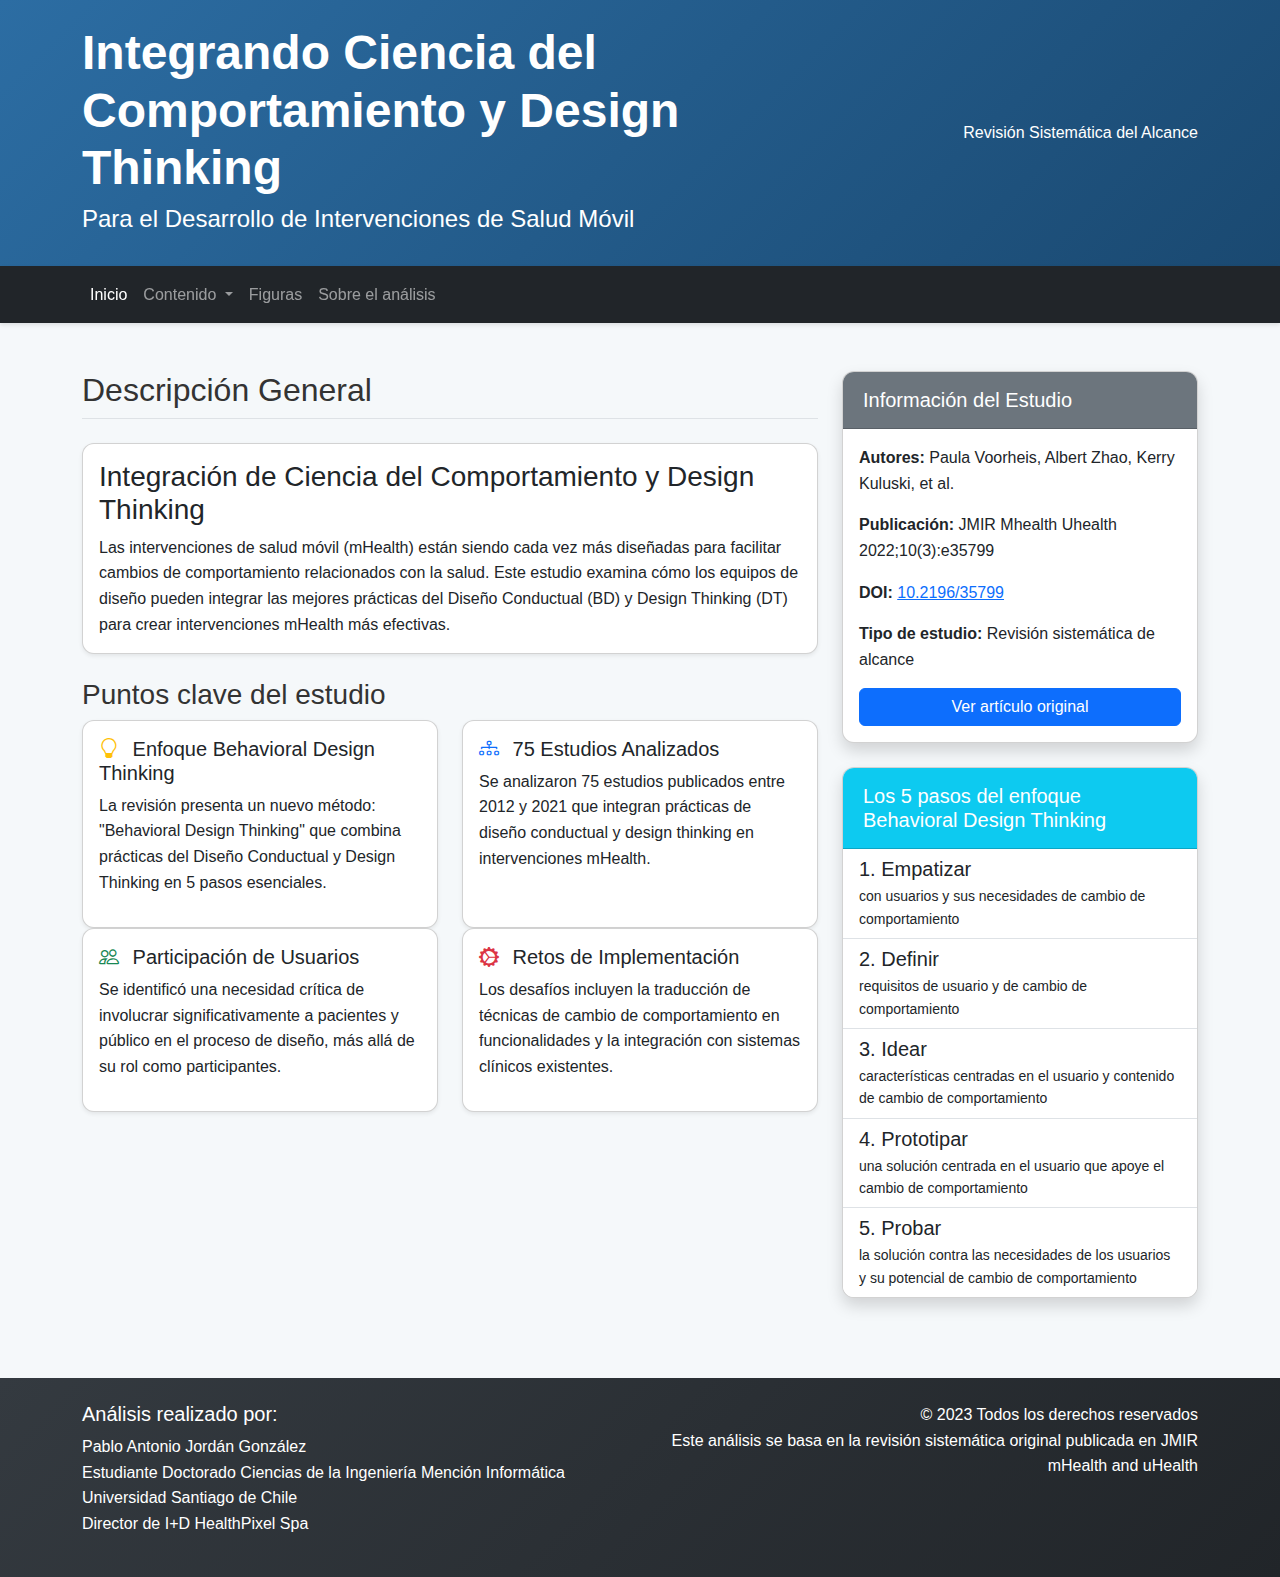
<file: index.html>
<!DOCTYPE html>
<html lang="es">
<head>
    <meta charset="UTF-8">
    <meta name="viewport" content="width=device-width, initial-scale=1.0">
    <title>Ciencia del Comportamiento y Design Thinking en mHealth</title>
    <link href="https://cdn.jsdelivr.net/npm/bootstrap@5.3.2/dist/css/bootstrap.min.css" rel="stylesheet">
    <link rel="stylesheet" href="https://cdn.jsdelivr.net/npm/bootstrap-icons@1.10.5/font/bootstrap-icons.css">
    <link rel="stylesheet" href="styles.css">
</head>
<body>
    <header class="bg-primary text-white py-4">
        <div class="container">
            <div class="row align-items-center">
                <div class="col-md-8">
                    <h1 class="display-5 fw-bold">Integrando Ciencia del Comportamiento y Design Thinking</h1>
                    <h2 class="fs-4">Para el Desarrollo de Intervenciones de Salud Móvil</h2>
                </div>
                <div class="col-md-4 text-md-end">
                    <p class="mb-0">Revisión Sistemática del Alcance</p>
                </div>
            </div>
        </div>
    </header>

    <nav class="navbar navbar-expand-lg navbar-dark bg-dark sticky-top">
        <div class="container">
            <button class="navbar-toggler" type="button" data-bs-toggle="collapse" data-bs-target="#navbarMain">
                <span class="navbar-toggler-icon"></span>
            </button>
            <div class="collapse navbar-collapse" id="navbarMain">
                <ul class="navbar-nav">
                    <li class="nav-item">
                        <a class="nav-link active" href="index.html">Inicio</a>
                    </li>
                    <li class="nav-item dropdown">
                        <a class="nav-link dropdown-toggle" href="#" role="button" data-bs-toggle="dropdown">
                            Contenido
                        </a>
                        <ul class="dropdown-menu">
                            <li><a class="dropdown-item" href="abstract.html">Resumen</a></li>
                            <li><a class="dropdown-item" href="introduccion.html">Introducción</a></li>
                            <li><a class="dropdown-item" href="metodologia.html">Métodos</a></li>
                            <li><a class="dropdown-item" href="busqueda.html">Resultados</a></li>
                            <li><a class="dropdown-item" href="sobre.html#discusion">Discusión</a></li>
                            <li><a class="dropdown-item" href="sobre.html#conclusion">Conclusión</a></li>
                        </ul>
                    </li>
                    <li class="nav-item">
                        <a class="nav-link" href="figuras.html">Figuras</a>
                    </li>
                    <li class="nav-item">
                        <a class="nav-link" href="sobre.html">Sobre el análisis</a>
                    </li>
                </ul>
            </div>
        </div>
    </nav>

    <main class="container my-5">
        <div class="row">
            <div class="col-lg-8">
                <section class="mb-5">
                    <h2 class="border-bottom pb-2 mb-4">Descripción General</h2>
                    <div class="card mb-4 shadow-sm">
                        <div class="card-body">
                            <h3 class="card-title">Integración de Ciencia del Comportamiento y Design Thinking</h3>
                            <p class="card-text">
                                Las intervenciones de salud móvil (mHealth) están siendo cada vez más diseñadas para facilitar cambios 
                                de comportamiento relacionados con la salud. Este estudio examina cómo los equipos de diseño pueden 
                                integrar las mejores prácticas del Diseño Conductual (BD) y Design Thinking (DT) para crear 
                                intervenciones mHealth más efectivas.
                            </p>
                        </div>
                    </div>
                    
                    <h3 class="mt-4">Puntos clave del estudio</h3>
                    <div class="row">
                        <div class="col-md-6">
                            <div class="card h-100 mb-3 shadow-sm">
                                <div class="card-body">
                                    <h5 class="card-title"><i class="bi bi-lightbulb text-warning"></i> Enfoque Behavioral Design Thinking</h5>
                                    <p class="card-text">La revisión presenta un nuevo método: "Behavioral Design Thinking" que combina 
                                    prácticas del Diseño Conductual y Design Thinking en 5 pasos esenciales.</p>
                                </div>
                            </div>
                        </div>
                        <div class="col-md-6">
                            <div class="card h-100 mb-3 shadow-sm">
                                <div class="card-body">
                                    <h5 class="card-title"><i class="bi bi-diagram-3 text-primary"></i> 75 Estudios Analizados</h5>
                                    <p class="card-text">Se analizaron 75 estudios publicados entre 2012 y 2021 que integran prácticas 
                                    de diseño conductual y design thinking en intervenciones mHealth.</p>
                                </div>
                            </div>
                        </div>
                        <div class="col-md-6">
                            <div class="card h-100 mb-3 shadow-sm">
                                <div class="card-body">
                                    <h5 class="card-title"><i class="bi bi-people text-success"></i> Participación de Usuarios</h5>
                                    <p class="card-text">Se identificó una necesidad crítica de involucrar significativamente a pacientes 
                                    y público en el proceso de diseño, más allá de su rol como participantes.</p>
                                </div>
                            </div>
                        </div>
                        <div class="col-md-6">
                            <div class="card h-100 mb-3 shadow-sm">
                                <div class="card-body">
                                    <h5 class="card-title"><i class="bi bi-gear-wide-connected text-danger"></i> Retos de Implementación</h5>
                                    <p class="card-text">Los desafíos incluyen la traducción de técnicas de cambio de comportamiento en 
                                    funcionalidades y la integración con sistemas clínicos existentes.</p>
                                </div>
                            </div>
                        </div>
                    </div>
                </section>
            </div>
            
            <aside class="col-lg-4">
                <div class="card shadow mb-4">
                    <div class="card-header bg-secondary text-white">
                        <h3 class="h5 mb-0">Información del Estudio</h3>
                    </div>
                    <div class="card-body">
                        <p><strong>Autores:</strong> Paula Voorheis, Albert Zhao, Kerry Kuluski, et al.</p>
                        <p><strong>Publicación:</strong> JMIR Mhealth Uhealth 2022;10(3):e35799</p>
                        <p><strong>DOI:</strong> <a href="https://doi.org/10.2196/35799" target="_blank">10.2196/35799</a></p>
                        <p><strong>Tipo de estudio:</strong> Revisión sistemática de alcance</p>
                        <a href="https://mhealth.jmir.org/2022/3/e35799" class="btn btn-primary w-100" target="_blank">
                            Ver artículo original
                        </a>
                    </div>
                </div>
                
                <div class="card shadow">
                    <div class="card-header bg-info text-white">
                        <h3 class="h5 mb-0">Los 5 pasos del enfoque Behavioral Design Thinking</h3>
                    </div>
                    <div class="list-group list-group-flush">
                        <div class="list-group-item">
                            <h5 class="mb-1">1. Empatizar</h5>
                            <p class="mb-0 small">con usuarios y sus necesidades de cambio de comportamiento</p>
                        </div>
                        <div class="list-group-item">
                            <h5 class="mb-1">2. Definir</h5>
                            <p class="mb-0 small">requisitos de usuario y de cambio de comportamiento</p>
                        </div>
                        <div class="list-group-item">
                            <h5 class="mb-1">3. Idear</h5>
                            <p class="mb-0 small">características centradas en el usuario y contenido de cambio de comportamiento</p>
                        </div>
                        <div class="list-group-item">
                            <h5 class="mb-1">4. Prototipar</h5>
                            <p class="mb-0 small">una solución centrada en el usuario que apoye el cambio de comportamiento</p>
                        </div>
                        <div class="list-group-item">
                            <h5 class="mb-1">5. Probar</h5>
                            <p class="mb-0 small">la solución contra las necesidades de los usuarios y su potencial de cambio de comportamiento</p>
                        </div>
                    </div>
                </div>
            </aside>
        </div>
    </main>

    <footer class="bg-dark text-white py-4 mt-5">
        <div class="container">
            <div class="row">
                <div class="col-md-6">
                    <h5>Análisis realizado por:</h5>
                    <p>Pablo Antonio Jordán González<br>
                    Estudiante Doctorado Ciencias de la Ingeniería Mención Informática<br>
                    Universidad Santiago de Chile<br>
                    Director de I+D HealthPixel Spa</p>
                </div>
                <div class="col-md-6 text-md-end">
                    <p class="mb-0">© 2023 Todos los derechos reservados</p>
                    <p class="mb-0">Este análisis se basa en la revisión sistemática original publicada en JMIR mHealth and uHealth</p>
                </div>
            </div>
        </div>
    </footer>

    <script src="https://cdn.jsdelivr.net/npm/bootstrap@5.3.2/dist/js/bootstrap.bundle.min.js"></script>
</body>
</html>
</file>
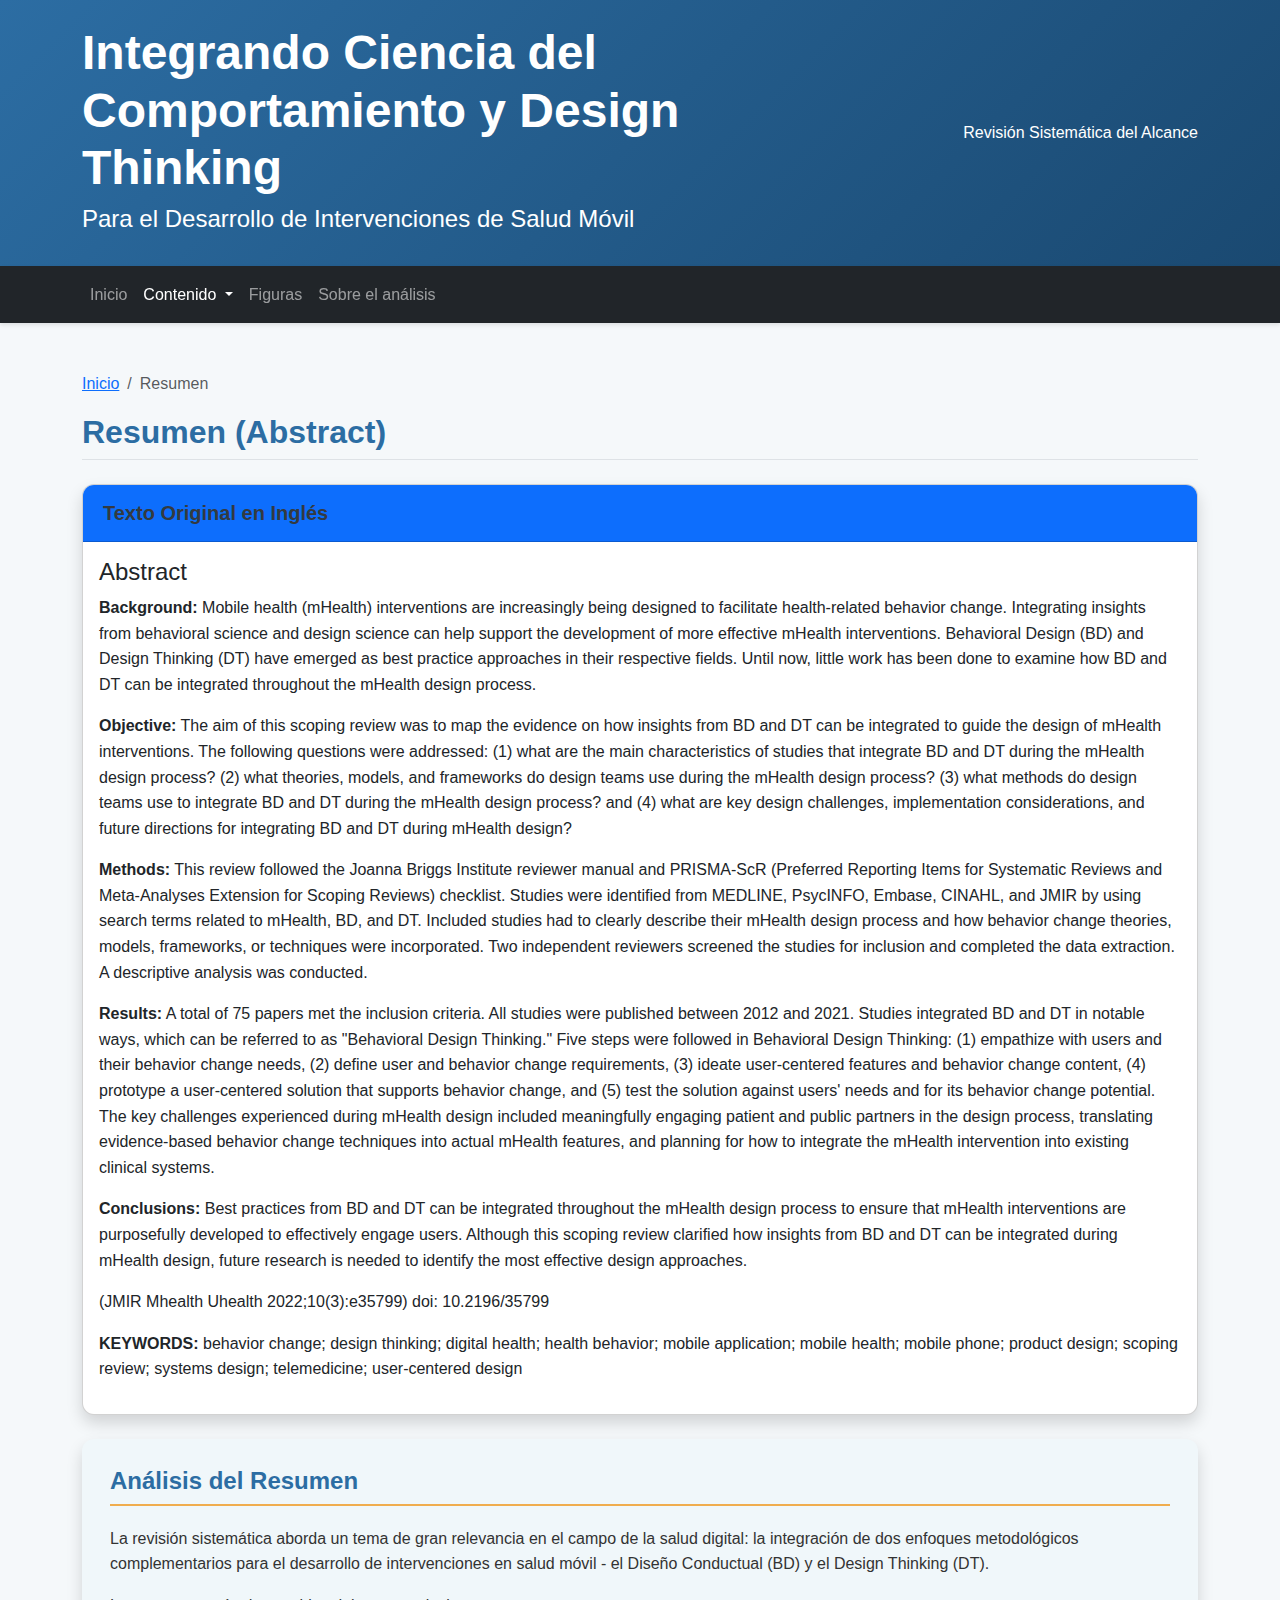
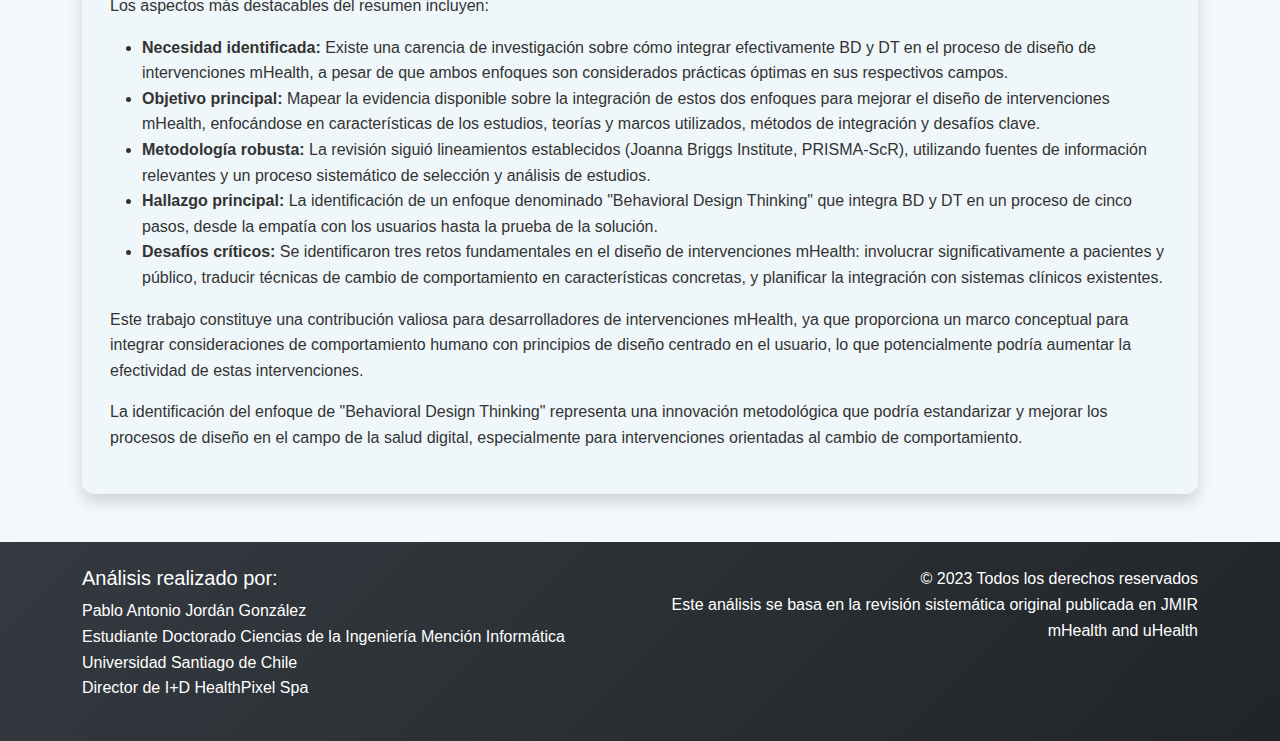
<file: abstract.html>
<!DOCTYPE html>
<html lang="es">
<head>
    <meta charset="UTF-8">
    <meta name="viewport" content="width=device-width, initial-scale=1.0">
    <title>Resumen | Ciencia del Comportamiento y Design Thinking en mHealth</title>
    <link href="https://cdn.jsdelivr.net/npm/bootstrap@5.3.2/dist/css/bootstrap.min.css" rel="stylesheet">
    <link rel="stylesheet" href="https://cdn.jsdelivr.net/npm/bootstrap-icons@1.10.5/font/bootstrap-icons.css">
    <link rel="stylesheet" href="styles.css">
</head>
<body>
    <header class="bg-primary text-white py-4">
        <div class="container">
            <div class="row align-items-center">
                <div class="col-md-8">
                    <h1 class="display-5 fw-bold">Integrando Ciencia del Comportamiento y Design Thinking</h1>
                    <h2 class="fs-4">Para el Desarrollo de Intervenciones de Salud Móvil</h2>
                </div>
                <div class="col-md-4 text-md-end">
                    <p class="mb-0">Revisión Sistemática del Alcance</p>
                </div>
            </div>
        </div>
    </header>

    <nav class="navbar navbar-expand-lg navbar-dark bg-dark sticky-top">
        <div class="container">
            <button class="navbar-toggler" type="button" data-bs-toggle="collapse" data-bs-target="#navbarMain">
                <span class="navbar-toggler-icon"></span>
            </button>
            <div class="collapse navbar-collapse" id="navbarMain">
                <ul class="navbar-nav">
                    <li class="nav-item">
                        <a class="nav-link" href="index.html">Inicio</a>
                    </li>
                    <li class="nav-item dropdown">
                        <a class="nav-link dropdown-toggle active" href="#" role="button" data-bs-toggle="dropdown">
                            Contenido
                        </a>
                        <ul class="dropdown-menu">
                            <li><a class="dropdown-item active" href="abstract.html">Resumen</a></li>
                            <li><a class="dropdown-item" href="introduccion.html">Introducción</a></li>
                            <li><a class="dropdown-item" href="metodologia.html">Métodos</a></li>
                            <li><a class="dropdown-item" href="busqueda.html">Resultados</a></li>
                            <li><a class="dropdown-item" href="sobre.html#discusion">Discusión</a></li>
                            <li><a class="dropdown-item" href="sobre.html#conclusion">Conclusión</a></li>
                        </ul>
                    </li>
                    <li class="nav-item">
                        <a class="nav-link" href="figuras.html">Figuras</a>
                    </li>
                    <li class="nav-item">
                        <a class="nav-link" href="sobre.html">Sobre el análisis</a>
                    </li>
                </ul>
            </div>
        </div>
    </nav>

    <main class="container my-5">
        <nav aria-label="breadcrumb">
            <ol class="breadcrumb">
                <li class="breadcrumb-item"><a href="index.html">Inicio</a></li>
                <li class="breadcrumb-item active">Resumen</li>
            </ol>
        </nav>

        <div class="content-section">
            <h2 class="border-bottom pb-2 mb-4">Resumen (Abstract)</h2>
            
            <div class="card mb-4 shadow">
                <div class="card-header bg-primary text-white">
                    <h3 class="h5 mb-0">Texto Original en Inglés</h3>
                </div>
                <div class="card-body">
                    <h4>Abstract</h4>
                    <p><strong>Background:</strong> Mobile health (mHealth) interventions are increasingly being designed to facilitate health-related behavior change. Integrating insights from behavioral science and design science can help support the development of more effective mHealth interventions. Behavioral Design (BD) and Design Thinking (DT) have emerged as best practice approaches in their respective fields. Until now, little work has been done to examine how BD and DT can be integrated throughout the mHealth design process.</p>
                    
                    <p><strong>Objective:</strong> The aim of this scoping review was to map the evidence on how insights from BD and DT can be integrated to guide the design of mHealth interventions. The following questions were addressed: (1) what are the main characteristics of studies that integrate BD and DT during the mHealth design process? (2) what theories, models, and frameworks do design teams use during the mHealth design process? (3) what methods do design teams use to integrate BD and DT during the mHealth design process? and (4) what are key design challenges, implementation considerations, and future directions for integrating BD and DT during mHealth design?</p>
                    
                    <p><strong>Methods:</strong> This review followed the Joanna Briggs Institute reviewer manual and PRISMA-ScR (Preferred Reporting Items for Systematic Reviews and Meta-Analyses Extension for Scoping Reviews) checklist. Studies were identified from MEDLINE, PsycINFO, Embase, CINAHL, and JMIR by using search terms related to mHealth, BD, and DT. Included studies had to clearly describe their mHealth design process and how behavior change theories, models, frameworks, or techniques were incorporated. Two independent reviewers screened the studies for inclusion and completed the data extraction. A descriptive analysis was conducted.</p>
                    
                    <p><strong>Results:</strong> A total of 75 papers met the inclusion criteria. All studies were published between 2012 and 2021. Studies integrated BD and DT in notable ways, which can be referred to as "Behavioral Design Thinking." Five steps were followed in Behavioral Design Thinking: (1) empathize with users and their behavior change needs, (2) define user and behavior change requirements, (3) ideate user-centered features and behavior change content, (4) prototype a user-centered solution that supports behavior change, and (5) test the solution against users' needs and for its behavior change potential. The key challenges experienced during mHealth design included meaningfully engaging patient and public partners in the design process, translating evidence-based behavior change techniques into actual mHealth features, and planning for how to integrate the mHealth intervention into existing clinical systems.</p>
                    
                    <p><strong>Conclusions:</strong> Best practices from BD and DT can be integrated throughout the mHealth design process to ensure that mHealth interventions are purposefully developed to effectively engage users. Although this scoping review clarified how insights from BD and DT can be integrated during mHealth design, future research is needed to identify the most effective design approaches.</p>
                    
                    <p>(JMIR Mhealth Uhealth 2022;10(3):e35799) doi: 10.2196/35799</p>
                    
                    <p><strong>KEYWORDS:</strong> behavior change; design thinking; digital health; health behavior; mobile application; mobile health; mobile phone; product design; scoping review; systems design; telemedicine; user-centered design</p>
                </div>
            </div>
            
            <div class="analysis-section shadow">
                <h4>Análisis del Resumen</h4>
                
                <p>La revisión sistemática aborda un tema de gran relevancia en el campo de la salud digital: la integración de dos enfoques metodológicos complementarios para el desarrollo de intervenciones en salud móvil - el Diseño Conductual (BD) y el Design Thinking (DT).</p>
                
                <p>Los aspectos más destacables del resumen incluyen:</p>
                
                <ul>
                    <li><strong>Necesidad identificada:</strong> Existe una carencia de investigación sobre cómo integrar efectivamente BD y DT en el proceso de diseño de intervenciones mHealth, a pesar de que ambos enfoques son considerados prácticas óptimas en sus respectivos campos.</li>
                    
                    <li><strong>Objetivo principal:</strong> Mapear la evidencia disponible sobre la integración de estos dos enfoques para mejorar el diseño de intervenciones mHealth, enfocándose en características de los estudios, teorías y marcos utilizados, métodos de integración y desafíos clave.</li>
                    
                    <li><strong>Metodología robusta:</strong> La revisión siguió lineamientos establecidos (Joanna Briggs Institute, PRISMA-ScR), utilizando fuentes de información relevantes y un proceso sistemático de selección y análisis de estudios.</li>
                    
                    <li><strong>Hallazgo principal:</strong> La identificación de un enfoque denominado "Behavioral Design Thinking" que integra BD y DT en un proceso de cinco pasos, desde la empatía con los usuarios hasta la prueba de la solución.</li>
                    
                    <li><strong>Desafíos críticos:</strong> Se identificaron tres retos fundamentales en el diseño de intervenciones mHealth: involucrar significativamente a pacientes y público, traducir técnicas de cambio de comportamiento en características concretas, y planificar la integración con sistemas clínicos existentes.</li>
                </ul>
                
                <p>Este trabajo constituye una contribución valiosa para desarrolladores de intervenciones mHealth, ya que proporciona un marco conceptual para integrar consideraciones de comportamiento humano con principios de diseño centrado en el usuario, lo que potencialmente podría aumentar la efectividad de estas intervenciones.</p>
                
                <p>La identificación del enfoque de "Behavioral Design Thinking" representa una innovación metodológica que podría estandarizar y mejorar los procesos de diseño en el campo de la salud digital, especialmente para intervenciones orientadas al cambio de comportamiento.</p>
            </div>
        </div>
    </main>

    <footer class="bg-dark text-white py-4 mt-5">
        <div class="container">
            <div class="row">
                <div class="col-md-6">
                    <h5>Análisis realizado por:</h5>
                    <p>Pablo Antonio Jordán González<br>
                    Estudiante Doctorado Ciencias de la Ingeniería Mención Informática<br>
                    Universidad Santiago de Chile<br>
                    Director de I+D HealthPixel Spa</p>
                </div>
                <div class="col-md-6 text-md-end">
                    <p class="mb-0">© 2023 Todos los derechos reservados</p>
                    <p class="mb-0">Este análisis se basa en la revisión sistemática original publicada en JMIR mHealth and uHealth</p>
                </div>
            </div>
        </div>
    </footer>

    <script src="https://cdn.jsdelivr.net/npm/bootstrap@5.3.2/dist/js/bootstrap.bundle.min.js"></script>
</body>
</html>
</file>
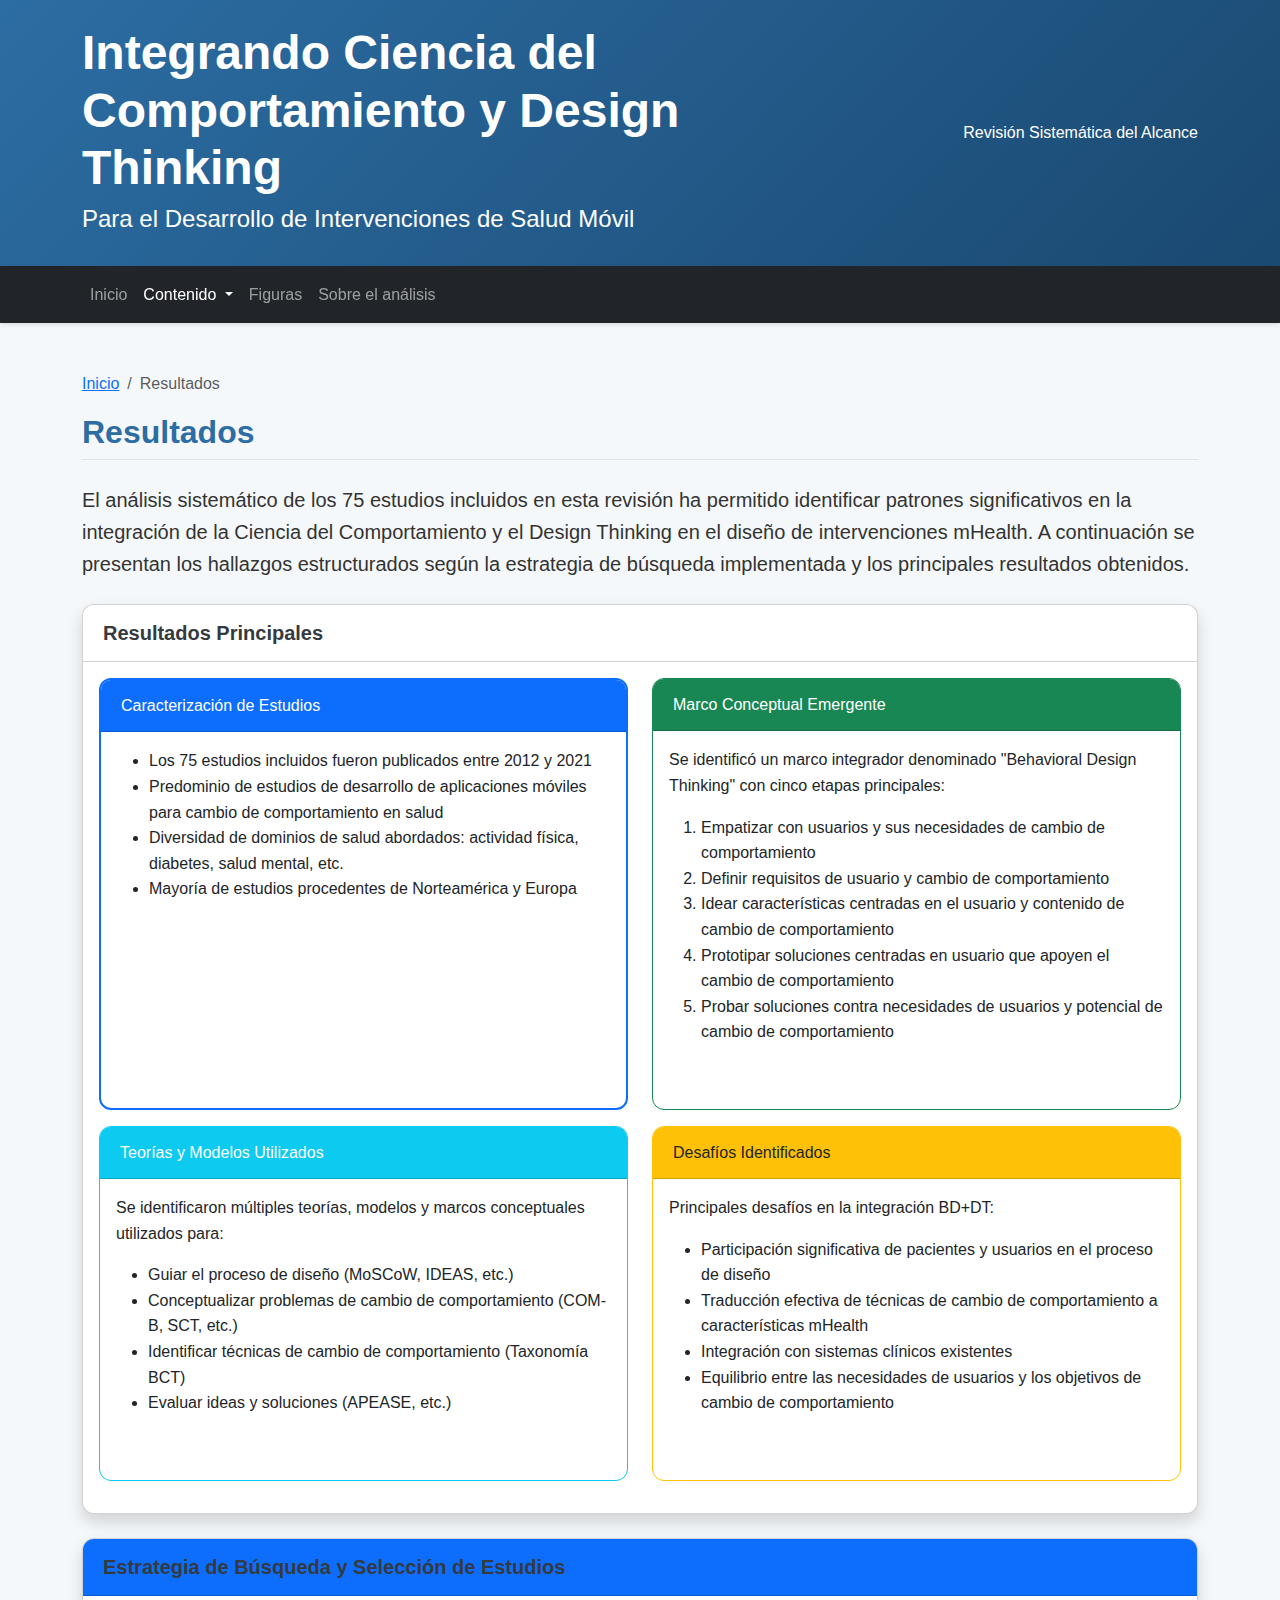
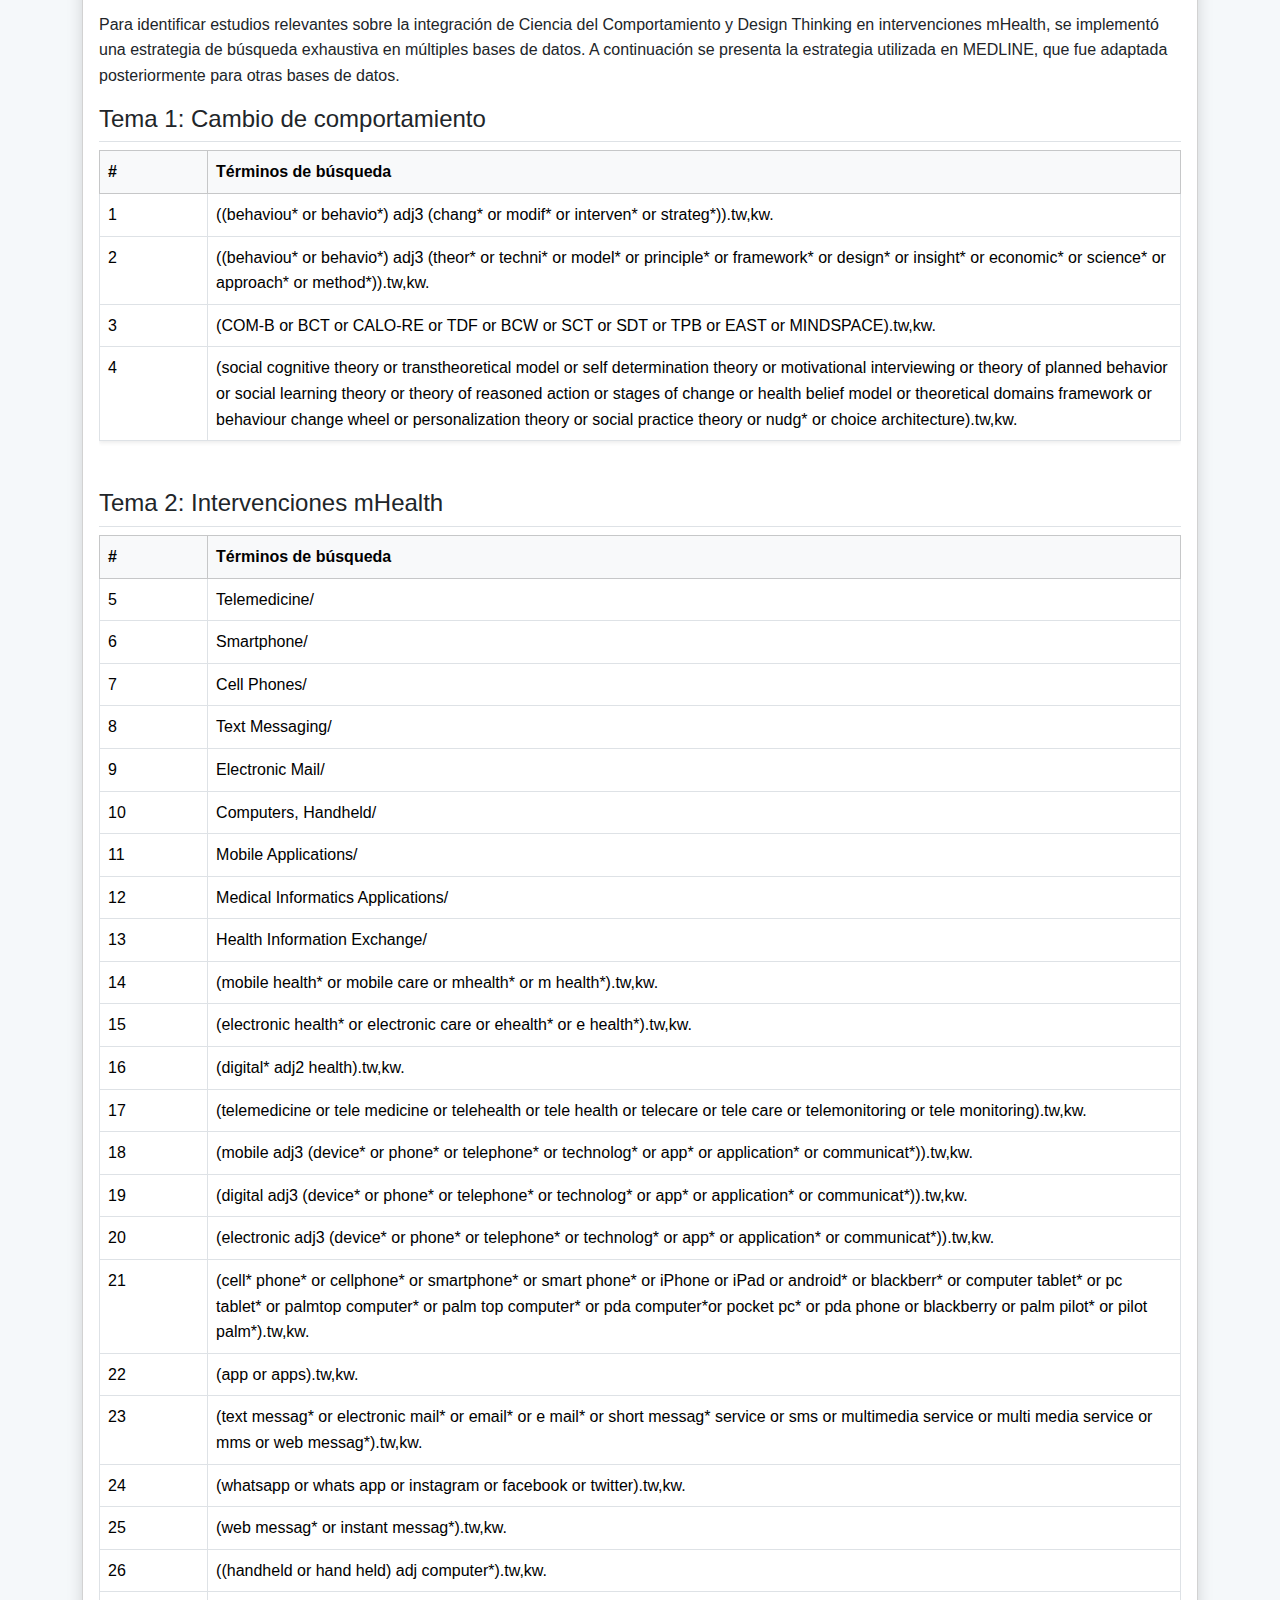
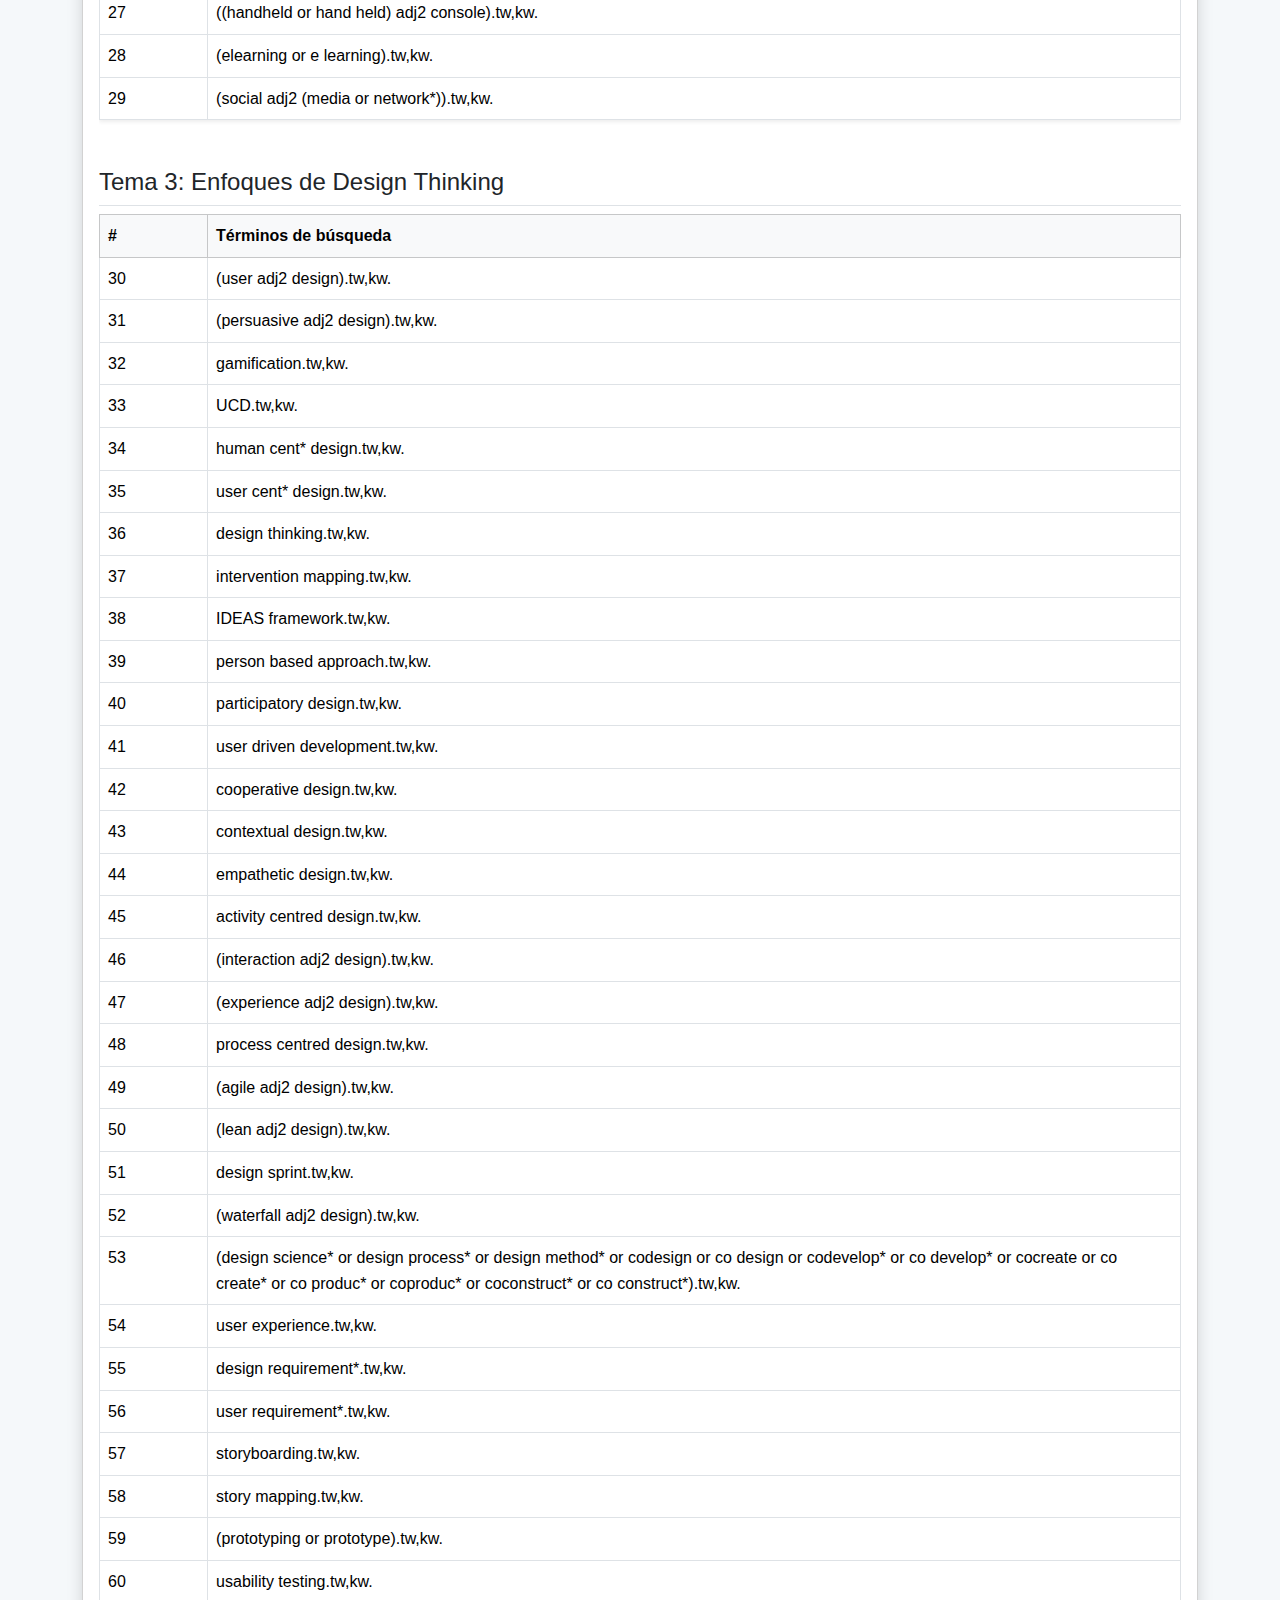
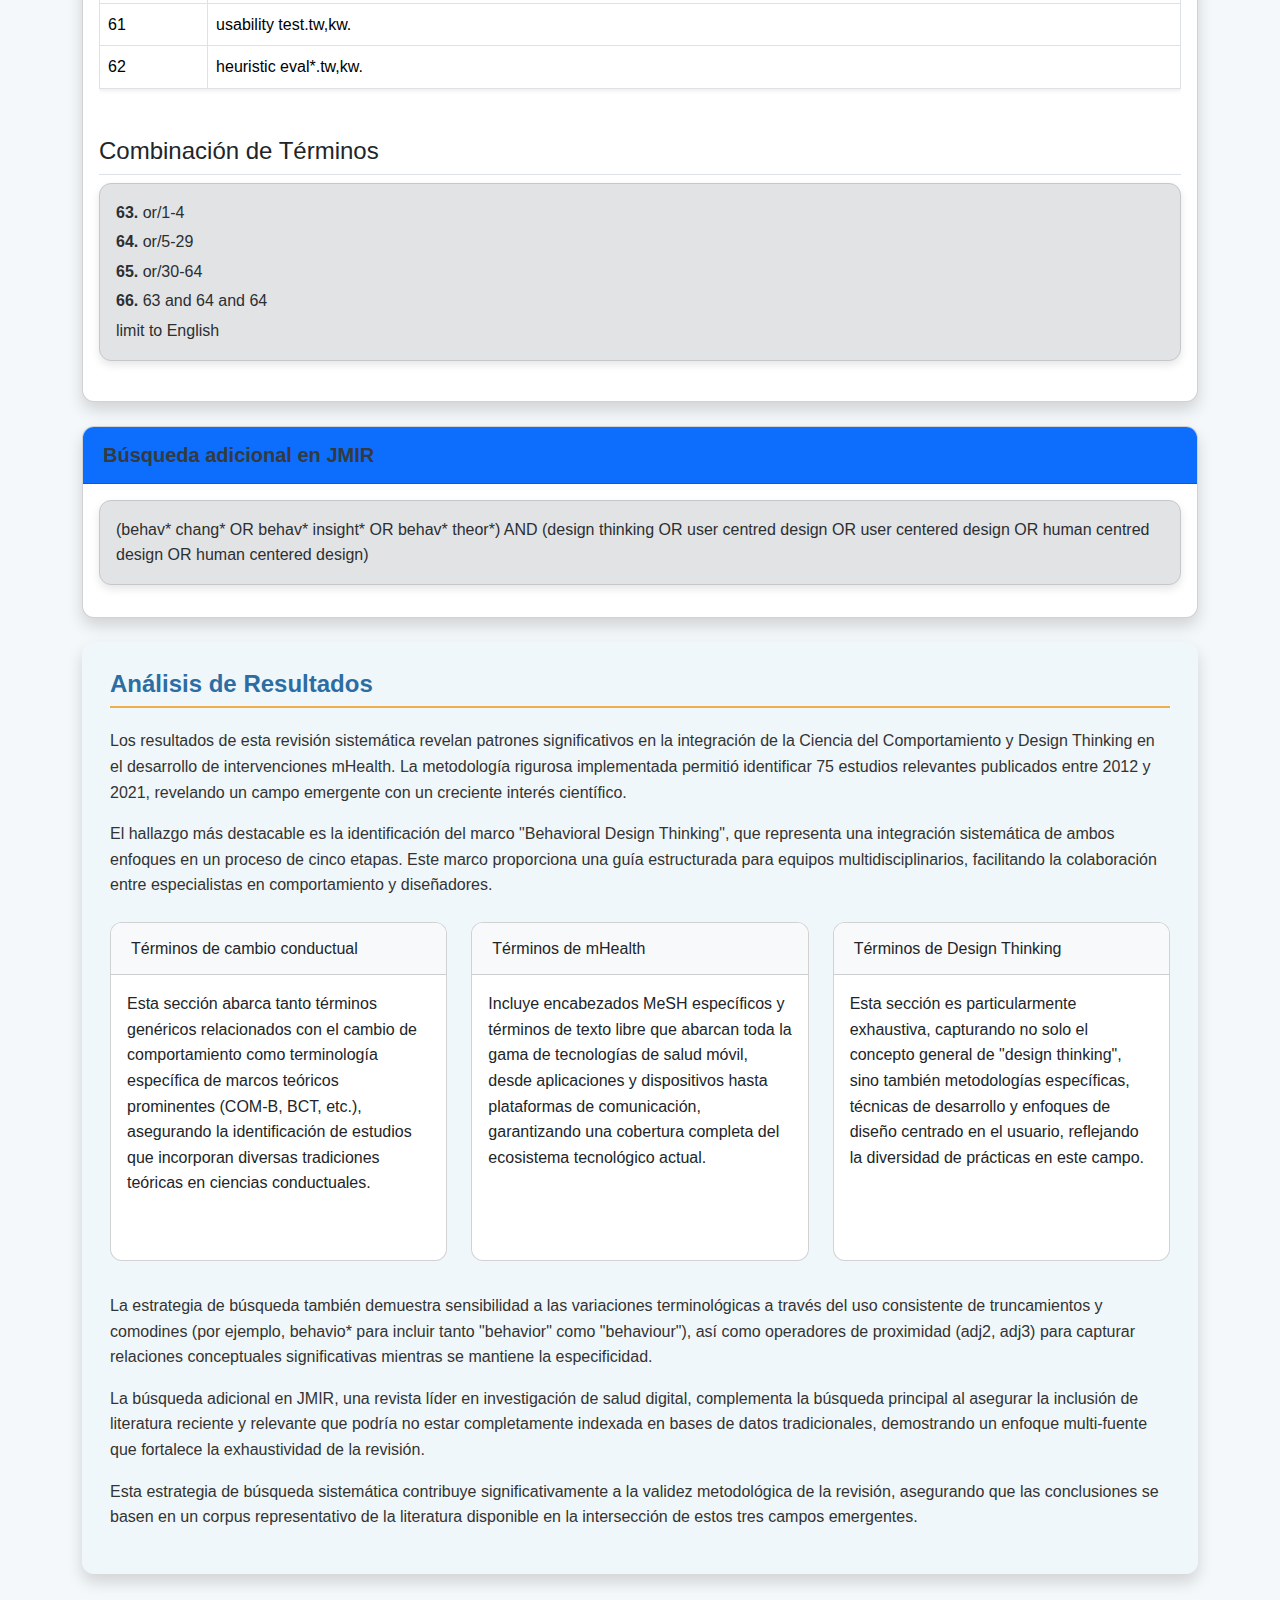
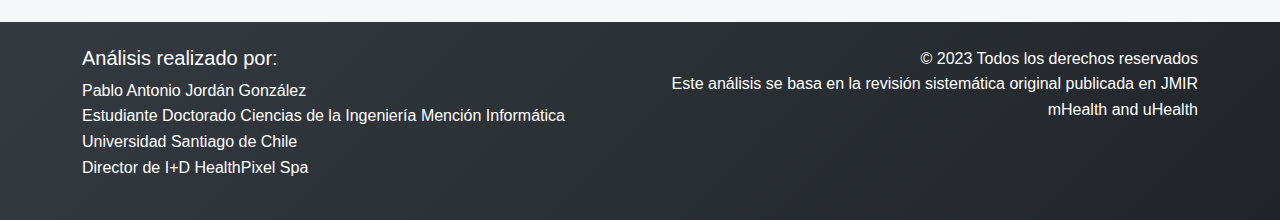
<file: busqueda.html>
<!DOCTYPE html>
<html lang="es">
<head>
    <meta charset="UTF-8">
    <meta name="viewport" content="width=device-width, initial-scale=1.0">
    <title>Resultados | Ciencia del Comportamiento y Design Thinking en mHealth</title>
    <link href="https://cdn.jsdelivr.net/npm/bootstrap@5.3.2/dist/css/bootstrap.min.css" rel="stylesheet">
    <link rel="stylesheet" href="https://cdn.jsdelivr.net/npm/bootstrap-icons@1.10.5/font/bootstrap-icons.css">
    <link rel="stylesheet" href="styles.css">
</head>
<body>
    <header class="bg-primary text-white py-4">
        <div class="container">
            <div class="row align-items-center">
                <div class="col-md-8">
                    <h1 class="display-5 fw-bold">Integrando Ciencia del Comportamiento y Design Thinking</h1>
                    <h2 class="fs-4">Para el Desarrollo de Intervenciones de Salud Móvil</h2>
                </div>
                <div class="col-md-4 text-md-end">
                    <p class="mb-0">Revisión Sistemática del Alcance</p>
                </div>
            </div>
        </div>
    </header>

    <nav class="navbar navbar-expand-lg navbar-dark bg-dark sticky-top">
        <div class="container">
            <button class="navbar-toggler" type="button" data-bs-toggle="collapse" data-bs-target="#navbarMain">
                <span class="navbar-toggler-icon"></span>
            </button>
            <div class="collapse navbar-collapse" id="navbarMain">
                <ul class="navbar-nav">
                    <li class="nav-item">
                        <a class="nav-link" href="index.html">Inicio</a>
                    </li>
                    <li class="nav-item dropdown">
                        <a class="nav-link dropdown-toggle active" href="#" role="button" data-bs-toggle="dropdown">
                            Contenido
                        </a>
                        <ul class="dropdown-menu">
                            <li><a class="dropdown-item" href="abstract.html">Resumen</a></li>
                            <li><a class="dropdown-item" href="introduccion.html">Introducción</a></li>
                            <li><a class="dropdown-item" href="metodologia.html">Métodos</a></li>
                            <li><a class="dropdown-item active" href="busqueda.html">Resultados</a></li>
                            <li><a class="dropdown-item" href="sobre.html#discusion">Discusión</a></li>
                            <li><a class="dropdown-item" href="sobre.html#conclusion">Conclusión</a></li>
                        </ul>
                    </li>
                    <li class="nav-item">
                        <a class="nav-link" href="figuras.html">Figuras</a>
                    </li>
                    <li class="nav-item">
                        <a class="nav-link" href="sobre.html">Sobre el análisis</a>
                    </li>
                </ul>
            </div>
        </div>
    </nav>

    <main class="container my-5">
        <nav aria-label="breadcrumb">
            <ol class="breadcrumb">
                <li class="breadcrumb-item"><a href="index.html">Inicio</a></li>
                <li class="breadcrumb-item active">Resultados</li>
            </ol>
        </nav>

        <div class="content-section">
            <h2 class="border-bottom pb-2 mb-4">Resultados</h2>
            
            <p class="lead mb-4">El análisis sistemático de los 75 estudios incluidos en esta revisión ha permitido identificar patrones significativos en la integración de la Ciencia del Comportamiento y el Design Thinking en el diseño de intervenciones mHealth. A continuación se presentan los hallazgos estructurados según la estrategia de búsqueda implementada y los principales resultados obtenidos.</p>
            
            <div class="card mb-4 shadow">
                <div class="card-header bg-gradient text-white">
                    <h3 class="h5 mb-0">Resultados Principales</h3>
                </div>
                <div class="card-body">
                    <div class="row">
                        <div class="col-md-6 mb-3">
                            <div class="card h-100 border-primary">
                                <div class="card-header bg-primary text-white">
                                    <h4 class="h6 mb-0">Caracterización de Estudios</h4>
                                </div>
                                <div class="card-body">
                                    <ul>
                                        <li>Los 75 estudios incluidos fueron publicados entre 2012 y 2021</li>
                                        <li>Predominio de estudios de desarrollo de aplicaciones móviles para cambio de comportamiento en salud</li>
                                        <li>Diversidad de dominios de salud abordados: actividad física, diabetes, salud mental, etc.</li>
                                        <li>Mayoría de estudios procedentes de Norteamérica y Europa</li>
                                    </ul>
                                </div>
                            </div>
                        </div>
                        <div class="col-md-6 mb-3">
                            <div class="card h-100 border-success">
                                <div class="card-header bg-success text-white">
                                    <h4 class="h6 mb-0">Marco Conceptual Emergente</h4>
                                </div>
                                <div class="card-body">
                                    <p>Se identificó un marco integrador denominado "Behavioral Design Thinking" con cinco etapas principales:</p>
                                    <ol>
                                        <li>Empatizar con usuarios y sus necesidades de cambio de comportamiento</li>
                                        <li>Definir requisitos de usuario y cambio de comportamiento</li>
                                        <li>Idear características centradas en el usuario y contenido de cambio de comportamiento</li>
                                        <li>Prototipar soluciones centradas en usuario que apoyen el cambio de comportamiento</li>
                                        <li>Probar soluciones contra necesidades de usuarios y potencial de cambio de comportamiento</li>
                                    </ol>
                                </div>
                            </div>
                        </div>
                        <div class="col-md-6 mb-3">
                            <div class="card h-100 border-info">
                                <div class="card-header bg-info text-white">
                                    <h4 class="h6 mb-0">Teorías y Modelos Utilizados</h4>
                                </div>
                                <div class="card-body">
                                    <p>Se identificaron múltiples teorías, modelos y marcos conceptuales utilizados para:</p>
                                    <ul>
                                        <li>Guiar el proceso de diseño (MoSCoW, IDEAS, etc.)</li>
                                        <li>Conceptualizar problemas de cambio de comportamiento (COM-B, SCT, etc.)</li>
                                        <li>Identificar técnicas de cambio de comportamiento (Taxonomía BCT)</li>
                                        <li>Evaluar ideas y soluciones (APEASE, etc.)</li>
                                    </ul>
                                </div>
                            </div>
                        </div>
                        <div class="col-md-6 mb-3">
                            <div class="card h-100 border-warning">
                                <div class="card-header bg-warning text-dark">
                                    <h4 class="h6 mb-0">Desafíos Identificados</h4>
                                </div>
                                <div class="card-body">
                                    <p>Principales desafíos en la integración BD+DT:</p>
                                    <ul>
                                        <li>Participación significativa de pacientes y usuarios en el proceso de diseño</li>
                                        <li>Traducción efectiva de técnicas de cambio de comportamiento a características mHealth</li>
                                        <li>Integración con sistemas clínicos existentes</li>
                                        <li>Equilibrio entre las necesidades de usuarios y los objetivos de cambio de comportamiento</li>
                                    </ul>
                                </div>
                            </div>
                        </div>
                    </div>
                </div>
            </div>
            
            <div class="card mb-4 shadow">
                <div class="card-header bg-primary text-white">
                    <h3 class="h5 mb-0">Estrategia de Búsqueda y Selección de Estudios</h3>
                </div>
                <div class="card-body">
                    <p>Para identificar estudios relevantes sobre la integración de Ciencia del Comportamiento y Design Thinking en intervenciones mHealth, se implementó una estrategia de búsqueda exhaustiva en múltiples bases de datos. A continuación se presenta la estrategia utilizada en MEDLINE, que fue adaptada posteriormente para otras bases de datos.</p>
                    
                    <div class="mb-4">
                        <h4 class="border-bottom pb-2">Tema 1: Cambio de comportamiento</h4>
                        <div class="table-responsive">
                            <table class="table table-bordered table-hover">
                                <thead class="table-light">
                                    <tr>
                                        <th width="10%">#</th>
                                        <th>Términos de búsqueda</th>
                                    </tr>
                                </thead>
                                <tbody>
                                    <tr>
                                        <td>1</td>
                                        <td>((behaviou* or behavio*) adj3 (chang* or modif* or interven* or strateg*)).tw,kw.</td>
                                    </tr>
                                    <tr>
                                        <td>2</td>
                                        <td>((behaviou* or behavio*) adj3 (theor* or techni* or model* or principle* or framework* or design* or insight* or economic* or science* or approach* or method*)).tw,kw.</td>
                                    </tr>
                                    <tr>
                                        <td>3</td>
                                        <td>(COM-B or BCT or CALO-RE or TDF or BCW or SCT or SDT or TPB or EAST or MINDSPACE).tw,kw.</td>
                                    </tr>
                                    <tr>
                                        <td>4</td>
                                        <td>(social cognitive theory or transtheoretical model or self determination theory or motivational interviewing or theory of planned behavior or social learning theory or theory of reasoned action or stages of change or health belief model or theoretical domains framework or behaviour change wheel or personalization theory or social practice theory or nudg* or choice architecture).tw,kw.</td>
                                    </tr>
                                </tbody>
                            </table>
                        </div>
                    </div>
                    
                    <div class="mb-4">
                        <h4 class="border-bottom pb-2">Tema 2: Intervenciones mHealth</h4>
                        <div class="table-responsive">
                            <table class="table table-bordered table-hover">
                                <thead class="table-light">
                                    <tr>
                                        <th width="10%">#</th>
                                        <th>Términos de búsqueda</th>
                                    </tr>
                                </thead>
                                <tbody>
                                    <tr><td>5</td><td>Telemedicine/</td></tr>
                                    <tr><td>6</td><td>Smartphone/</td></tr>
                                    <tr><td>7</td><td>Cell Phones/</td></tr>
                                    <tr><td>8</td><td>Text Messaging/</td></tr>
                                    <tr><td>9</td><td>Electronic Mail/</td></tr>
                                    <tr><td>10</td><td>Computers, Handheld/</td></tr>
                                    <tr><td>11</td><td>Mobile Applications/</td></tr>
                                    <tr><td>12</td><td>Medical Informatics Applications/</td></tr>
                                    <tr><td>13</td><td>Health Information Exchange/</td></tr>
                                    <tr><td>14</td><td>(mobile health* or mobile care or mhealth* or m health*).tw,kw.</td></tr>
                                    <tr><td>15</td><td>(electronic health* or electronic care or ehealth* or e health*).tw,kw.</td></tr>
                                    <tr><td>16</td><td>(digital* adj2 health).tw,kw.</td></tr>
                                    <tr><td>17</td><td>(telemedicine or tele medicine or telehealth or tele health or telecare or tele care or telemonitoring or tele monitoring).tw,kw.</td></tr>
                                    <tr><td>18</td><td>(mobile adj3 (device* or phone* or telephone* or technolog* or app* or application* or communicat*)).tw,kw.</td></tr>
                                    <tr><td>19</td><td>(digital adj3 (device* or phone* or telephone* or technolog* or app* or application* or communicat*)).tw,kw.</td></tr>
                                    <tr><td>20</td><td>(electronic adj3 (device* or phone* or telephone* or technolog* or app* or application* or communicat*)).tw,kw.</td></tr>
                                    <tr><td>21</td><td>(cell* phone* or cellphone* or smartphone* or smart phone* or iPhone or iPad or android* or blackberr* or computer tablet* or pc tablet* or palmtop computer* or palm top computer* or pda computer*or pocket pc* or pda phone or blackberry or palm pilot* or pilot palm*).tw,kw.</td></tr>
                                    <tr><td>22</td><td>(app or apps).tw,kw.</td></tr>
                                    <tr><td>23</td><td>(text messag* or electronic mail* or email* or e mail* or short messag* service or sms or multimedia service or multi media service or mms or web messag*).tw,kw.</td></tr>
                                    <tr><td>24</td><td>(whatsapp or whats app or instagram or facebook or twitter).tw,kw.</td></tr>
                                    <tr><td>25</td><td>(web messag* or instant messag*).tw,kw.</td></tr>
                                    <tr><td>26</td><td>((handheld or hand held) adj computer*).tw,kw.</td></tr>
                                    <tr><td>27</td><td>((handheld or hand held) adj2 console).tw,kw.</td></tr>
                                    <tr><td>28</td><td>(elearning or e learning).tw,kw.</td></tr>
                                    <tr><td>29</td><td>(social adj2 (media or network*)).tw,kw.</td></tr>
                                </tbody>
                            </table>
                        </div>
                    </div>
                    
                    <div class="mb-4">
                        <h4 class="border-bottom pb-2">Tema 3: Enfoques de Design Thinking</h4>
                        <div class="table-responsive">
                            <table class="table table-bordered table-hover">
                                <thead class="table-light">
                                    <tr>
                                        <th width="10%">#</th>
                                        <th>Términos de búsqueda</th>
                                    </tr>
                                </thead>
                                <tbody>
                                    <tr><td>30</td><td>(user adj2 design).tw,kw.</td></tr>
                                    <tr><td>31</td><td>(persuasive adj2 design).tw,kw.</td></tr>
                                    <tr><td>32</td><td>gamification.tw,kw.</td></tr>
                                    <tr><td>33</td><td>UCD.tw,kw.</td></tr>
                                    <tr><td>34</td><td>human cent* design.tw,kw.</td></tr>
                                    <tr><td>35</td><td>user cent* design.tw,kw.</td></tr>
                                    <tr><td>36</td><td>design thinking.tw,kw.</td></tr>
                                    <tr><td>37</td><td>intervention mapping.tw,kw.</td></tr>
                                    <tr><td>38</td><td>IDEAS framework.tw,kw.</td></tr>
                                    <tr><td>39</td><td>person based approach.tw,kw.</td></tr>
                                    <tr><td>40</td><td>participatory design.tw,kw.</td></tr>
                                    <tr><td>41</td><td>user driven development.tw,kw.</td></tr>
                                    <tr><td>42</td><td>cooperative design.tw,kw.</td></tr>
                                    <tr><td>43</td><td>contextual design.tw,kw.</td></tr>
                                    <tr><td>44</td><td>empathetic design.tw,kw.</td></tr>
                                    <tr><td>45</td><td>activity centred design.tw,kw.</td></tr>
                                    <tr><td>46</td><td>(interaction adj2 design).tw,kw.</td></tr>
                                    <tr><td>47</td><td>(experience adj2 design).tw,kw.</td></tr>
                                    <tr><td>48</td><td>process centred design.tw,kw.</td></tr>
                                    <tr><td>49</td><td>(agile adj2 design).tw,kw.</td></tr>
                                    <tr><td>50</td><td>(lean adj2 design).tw,kw.</td></tr>
                                    <tr><td>51</td><td>design sprint.tw,kw.</td></tr>
                                    <tr><td>52</td><td>(waterfall adj2 design).tw,kw.</td></tr>
                                    <tr><td>53</td><td>(design science* or design process* or design method* or codesign or co design or codevelop* or co develop* or cocreate or co create* or co produc* or coproduc* or coconstruct* or co construct*).tw,kw.</td></tr>
                                    <tr><td>54</td><td>user experience.tw,kw.</td></tr>
                                    <tr><td>55</td><td>design requirement*.tw,kw.</td></tr>
                                    <tr><td>56</td><td>user requirement*.tw,kw.</td></tr>
                                    <tr><td>57</td><td>storyboarding.tw,kw.</td></tr>
                                    <tr><td>58</td><td>story mapping.tw,kw.</td></tr>
                                    <tr><td>59</td><td>(prototyping or prototype).tw,kw.</td></tr>
                                    <tr><td>60</td><td>usability testing.tw,kw.</td></tr>
                                    <tr><td>61</td><td>usability test.tw,kw.</td></tr>
                                    <tr><td>62</td><td>heuristic eval*.tw,kw.</td></tr>
                                </tbody>
                            </table>
                        </div>
                    </div>
                    
                    <div class="mb-4">
                        <h4 class="border-bottom pb-2">Combinación de Términos</h4>
                        <div class="alert alert-secondary">
                            <p class="mb-1"><strong>63.</strong> or/1-4</p>
                            <p class="mb-1"><strong>64.</strong> or/5-29</p>
                            <p class="mb-1"><strong>65.</strong> or/30-64</p>
                            <p class="mb-1"><strong>66.</strong> 63 and 64 and 64</p>
                            <p class="mb-0">limit to English</p>
                        </div>
                    </div>
                </div>
            </div>
            
            <div class="card mb-4 shadow">
                <div class="card-header bg-primary text-white">
                    <h3 class="h5 mb-0">Búsqueda adicional en JMIR</h3>
                </div>
                <div class="card-body">
                    <div class="alert alert-secondary">
                        <p class="mb-0">(behav* chang* OR behav* insight* OR behav* theor*) AND (design thinking OR user centred design OR user centered design OR human centred design OR human centered design)</p>
                    </div>
                </div>
            </div>
            
            <div class="analysis-section shadow">
                <h4>Análisis de Resultados</h4>
                
                <p>Los resultados de esta revisión sistemática revelan patrones significativos en la integración de la Ciencia del Comportamiento y Design Thinking en el desarrollo de intervenciones mHealth. La metodología rigurosa implementada permitió identificar 75 estudios relevantes publicados entre 2012 y 2021, revelando un campo emergente con un creciente interés científico.</p>
                
                <p>El hallazgo más destacable es la identificación del marco "Behavioral Design Thinking", que representa una integración sistemática de ambos enfoques en un proceso de cinco etapas. Este marco proporciona una guía estructurada para equipos multidisciplinarios, facilitando la colaboración entre especialistas en comportamiento y diseñadores.</p>
                
                <div class="row mt-4">
                    <div class="col-md-4 mb-3">
                        <div class="card h-100">
                            <div class="card-header bg-light">
                                <h5 class="h6 mb-0">Términos de cambio conductual</h5>
                            </div>
                            <div class="card-body">
                                <p>Esta sección abarca tanto términos genéricos relacionados con el cambio de comportamiento como terminología específica de marcos teóricos prominentes (COM-B, BCT, etc.), asegurando la identificación de estudios que incorporan diversas tradiciones teóricas en ciencias conductuales.</p>
                            </div>
                        </div>
                    </div>
                    <div class="col-md-4 mb-3">
                        <div class="card h-100">
                            <div class="card-header bg-light">
                                <h5 class="h6 mb-0">Términos de mHealth</h5>
                            </div>
                            <div class="card-body">
                                <p>Incluye encabezados MeSH específicos y términos de texto libre que abarcan toda la gama de tecnologías de salud móvil, desde aplicaciones y dispositivos hasta plataformas de comunicación, garantizando una cobertura completa del ecosistema tecnológico actual.</p>
                            </div>
                        </div>
                    </div>
                    <div class="col-md-4 mb-3">
                        <div class="card h-100">
                            <div class="card-header bg-light">
                                <h5 class="h6 mb-0">Términos de Design Thinking</h5>
                            </div>
                            <div class="card-body">
                                <p>Esta sección es particularmente exhaustiva, capturando no solo el concepto general de "design thinking", sino también metodologías específicas, técnicas de desarrollo y enfoques de diseño centrado en el usuario, reflejando la diversidad de prácticas en este campo.</p>
                            </div>
                        </div>
                    </div>
                </div>
                
                <p class="mt-3">La estrategia de búsqueda también demuestra sensibilidad a las variaciones terminológicas a través del uso consistente de truncamientos y comodines (por ejemplo, behavio* para incluir tanto "behavior" como "behaviour"), así como operadores de proximidad (adj2, adj3) para capturar relaciones conceptuales significativas mientras se mantiene la especificidad.</p>
                
                <p>La búsqueda adicional en JMIR, una revista líder en investigación de salud digital, complementa la búsqueda principal al asegurar la inclusión de literatura reciente y relevante que podría no estar completamente indexada en bases de datos tradicionales, demostrando un enfoque multi-fuente que fortalece la exhaustividad de la revisión.</p>
                
                <p>Esta estrategia de búsqueda sistemática contribuye significativamente a la validez metodológica de la revisión, asegurando que las conclusiones se basen en un corpus representativo de la literatura disponible en la intersección de estos tres campos emergentes.</p>
            </div>
        </div>
    </main>

    <footer class="bg-dark text-white py-4 mt-5">
        <div class="container">
            <div class="row">
                <div class="col-md-6">
                    <h5>Análisis realizado por:</h5>
                    <p>Pablo Antonio Jordán González<br>
                    Estudiante Doctorado Ciencias de la Ingeniería Mención Informática<br>
                    Universidad Santiago de Chile<br>
                    Director de I+D HealthPixel Spa</p>
                </div>
                <div class="col-md-6 text-md-end">
                    <p class="mb-0">© 2023 Todos los derechos reservados</p>
                    <p class="mb-0">Este análisis se basa en la revisión sistemática original publicada en JMIR mHealth and uHealth</p>
                </div>
            </div>
        </div>
    </footer>

    <script src="https://cdn.jsdelivr.net/npm/bootstrap@5.3.2/dist/js/bootstrap.bundle.min.js"></script>
</body>
</html>
</file>
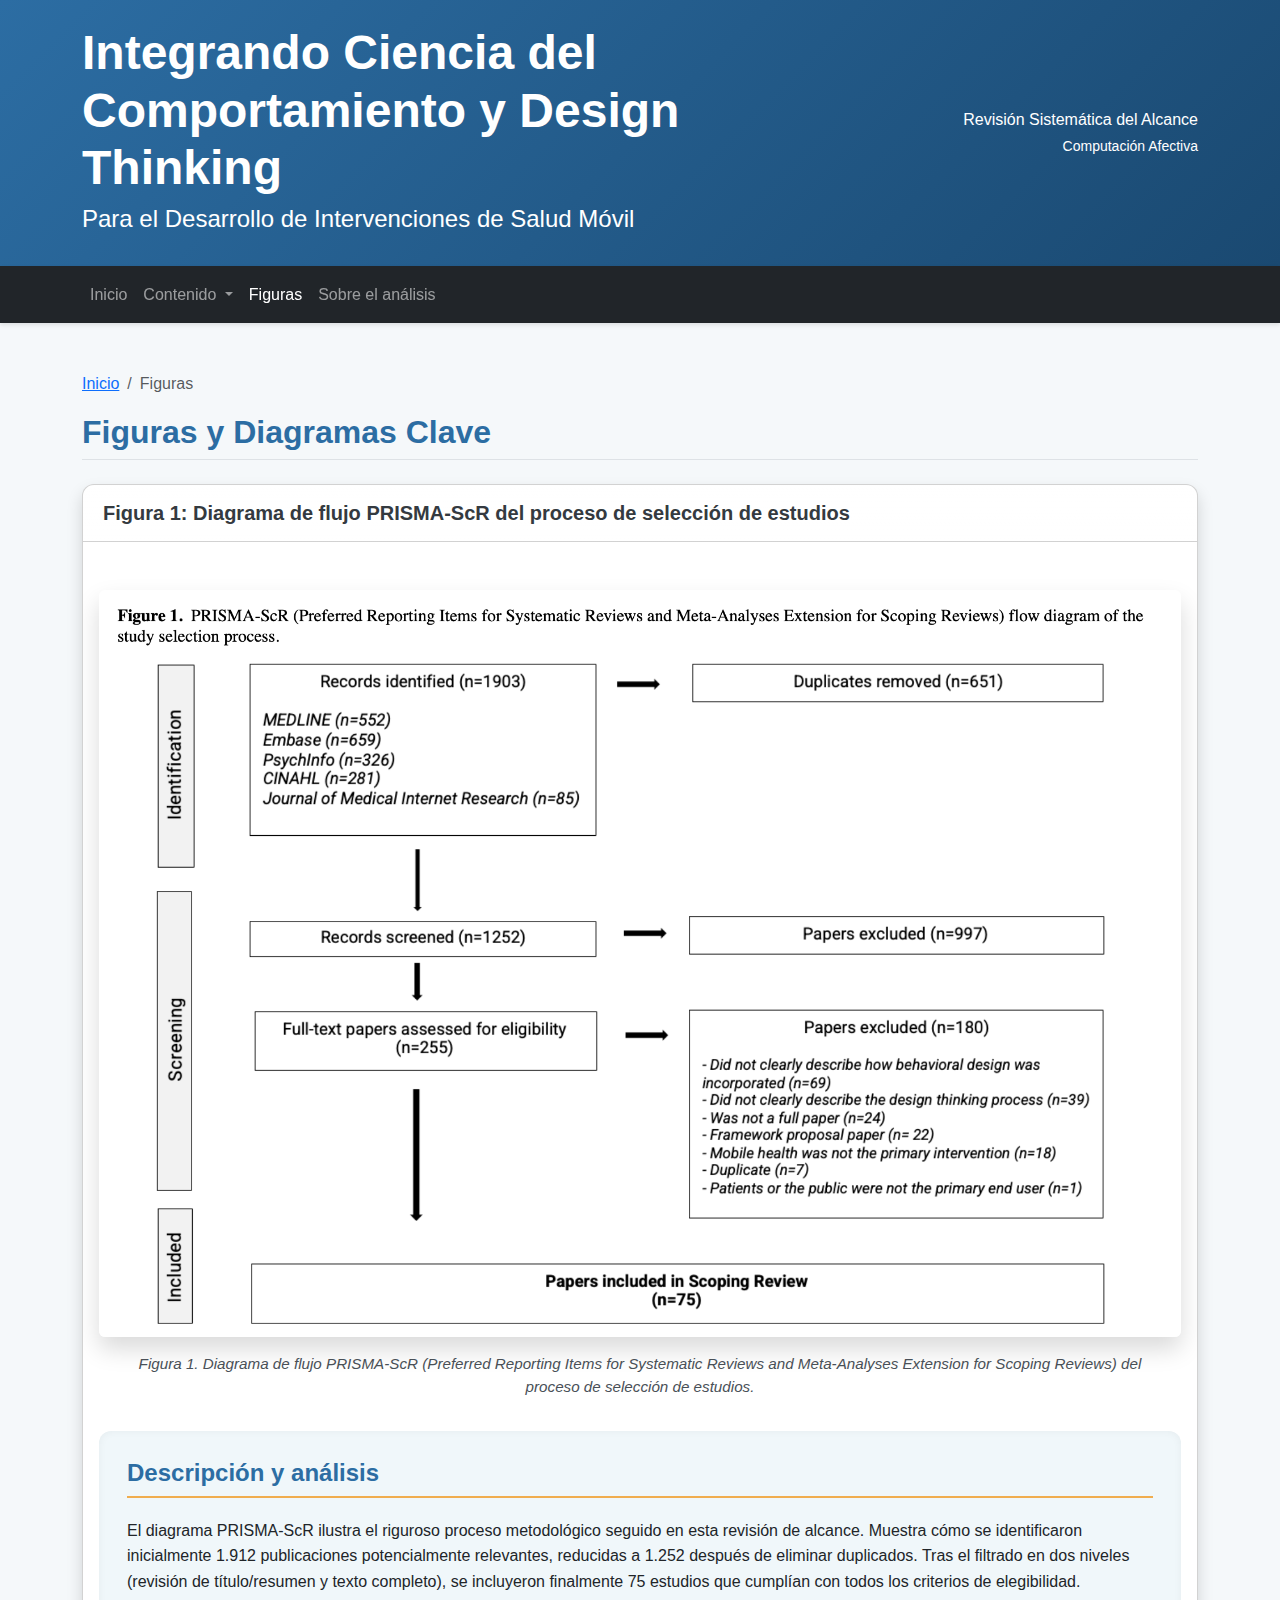
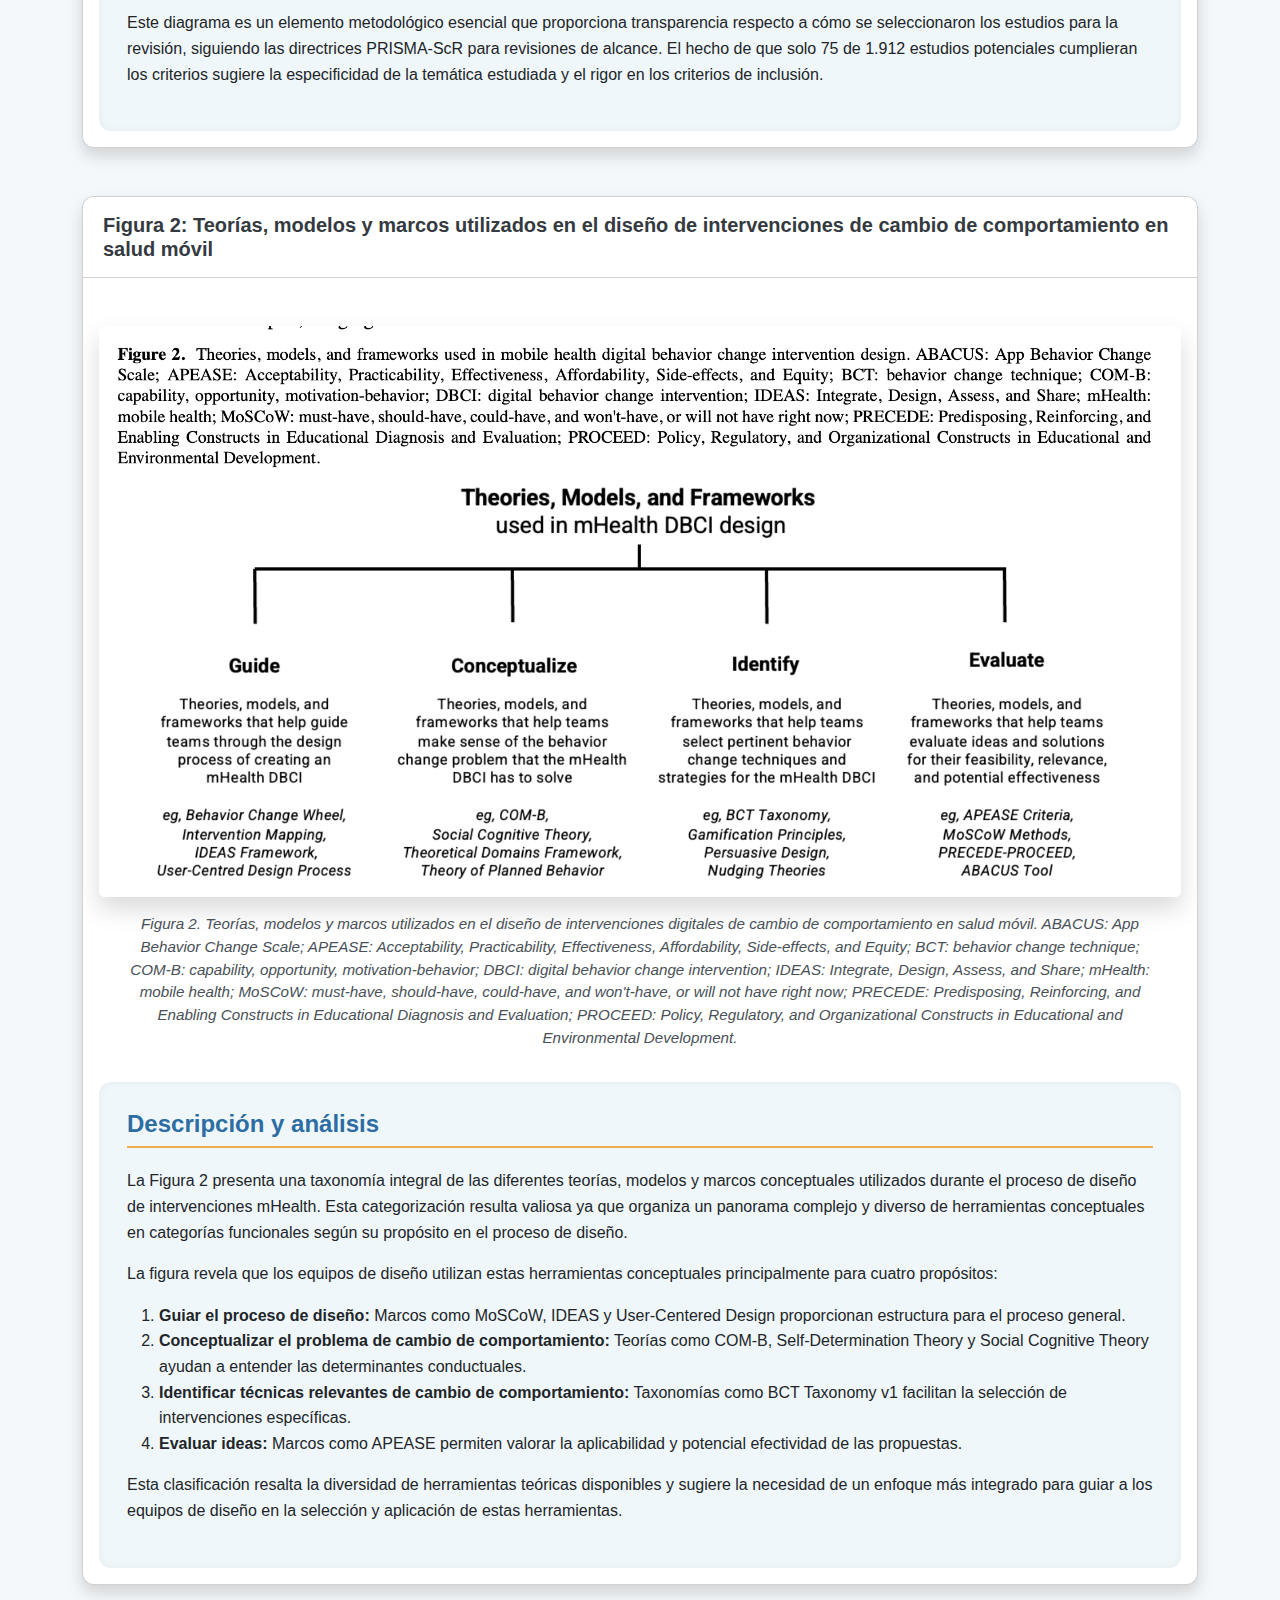
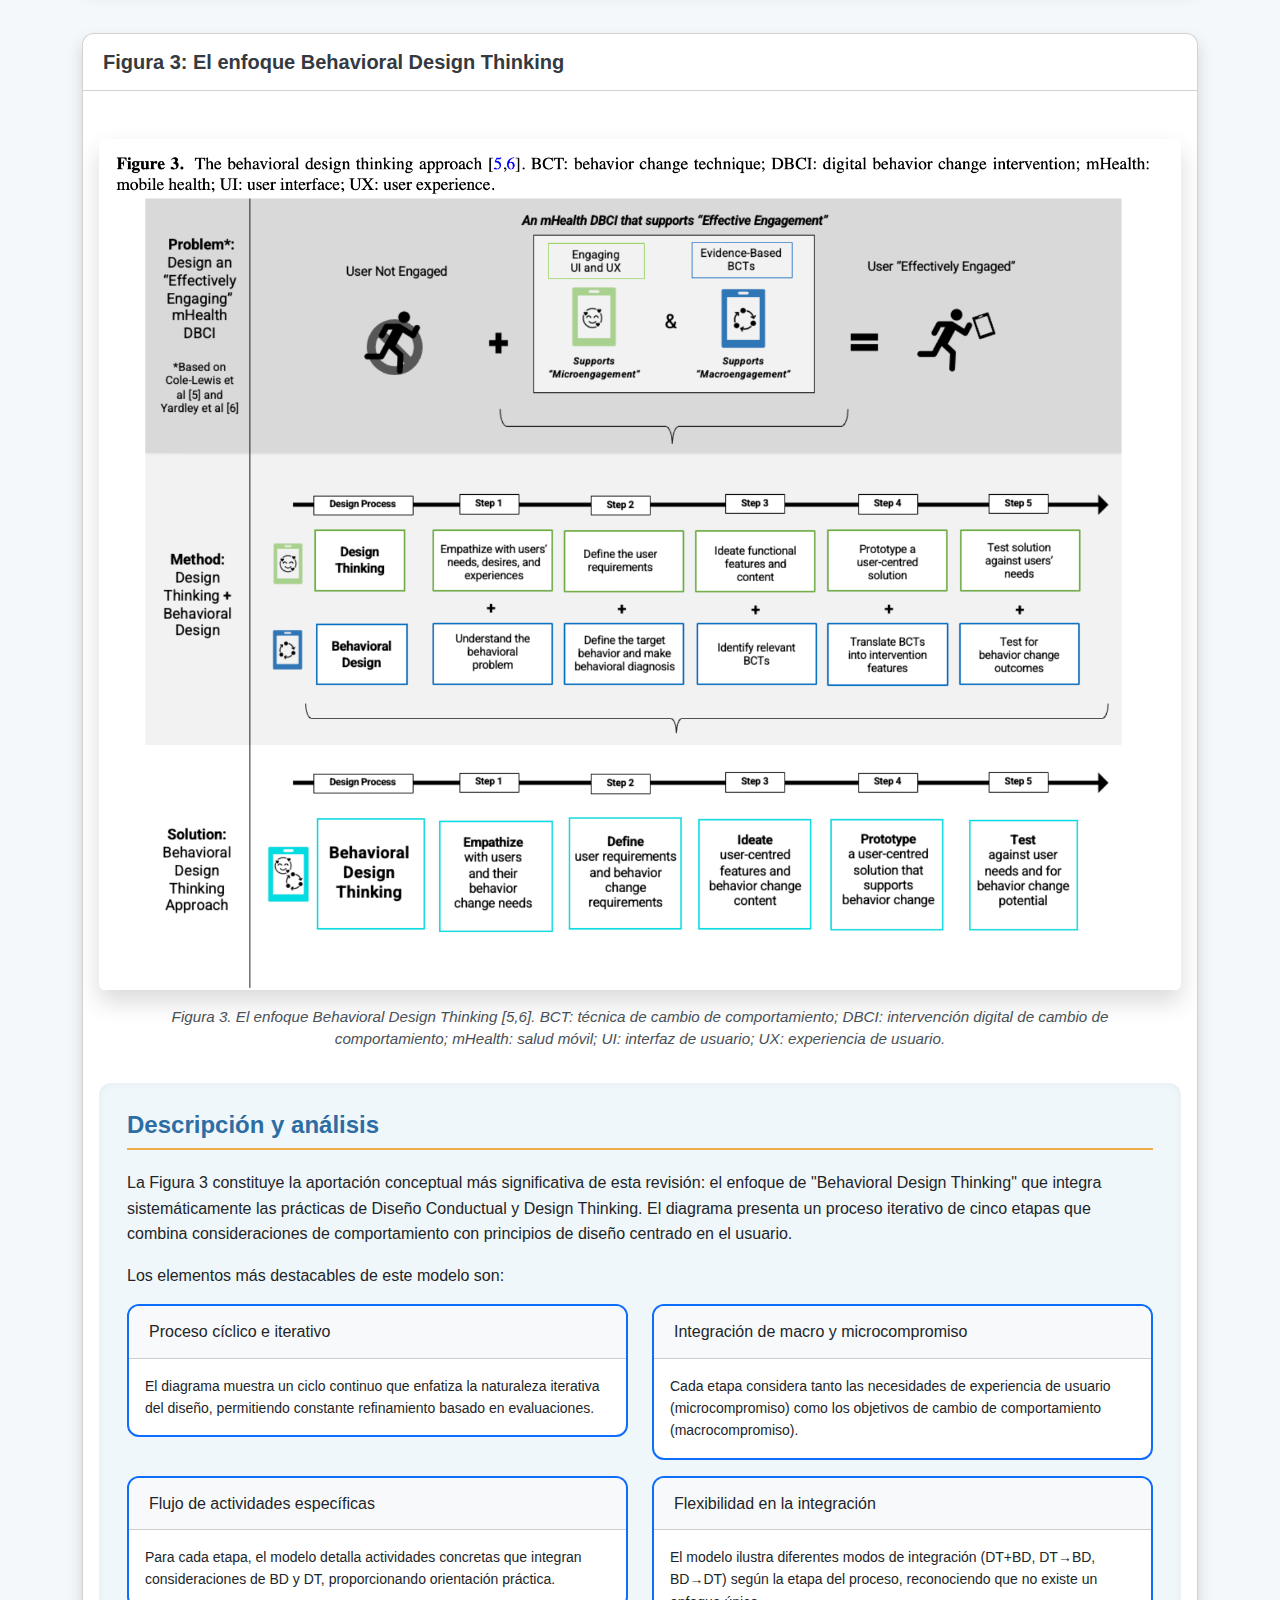
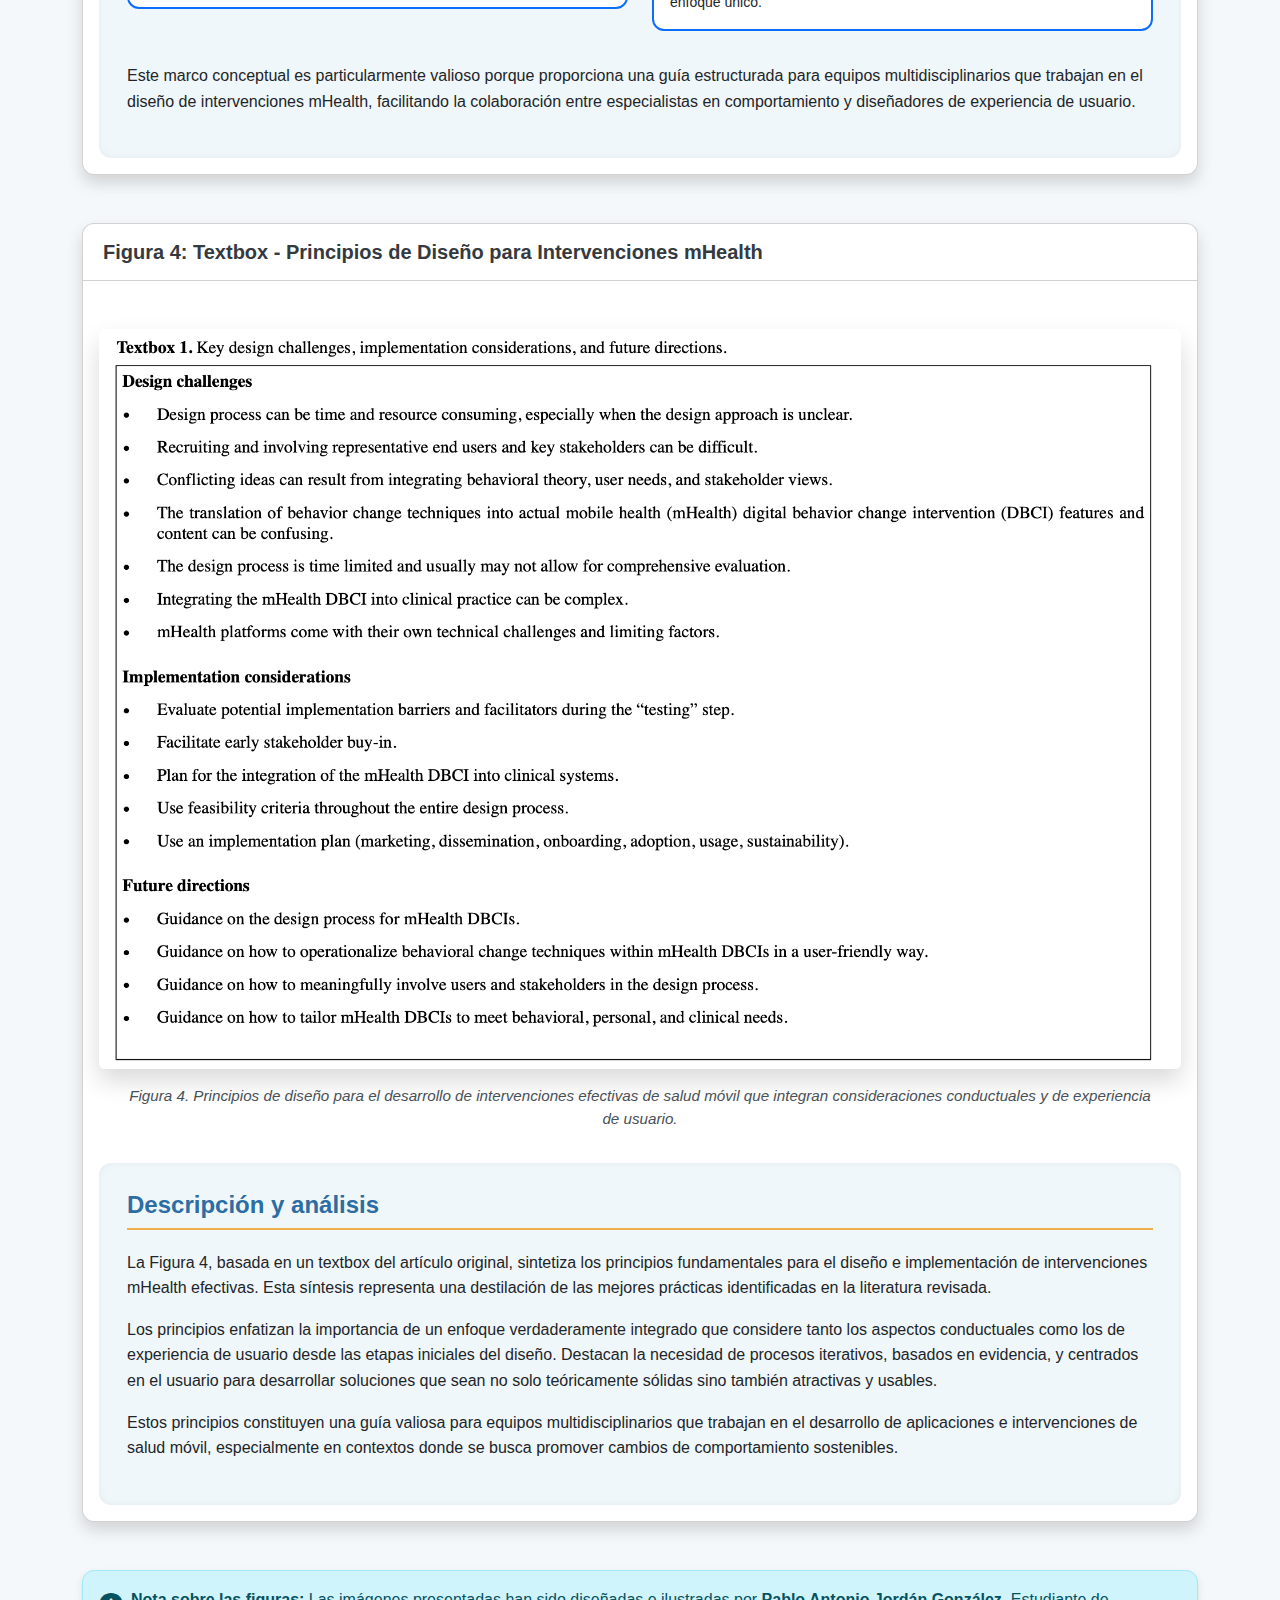
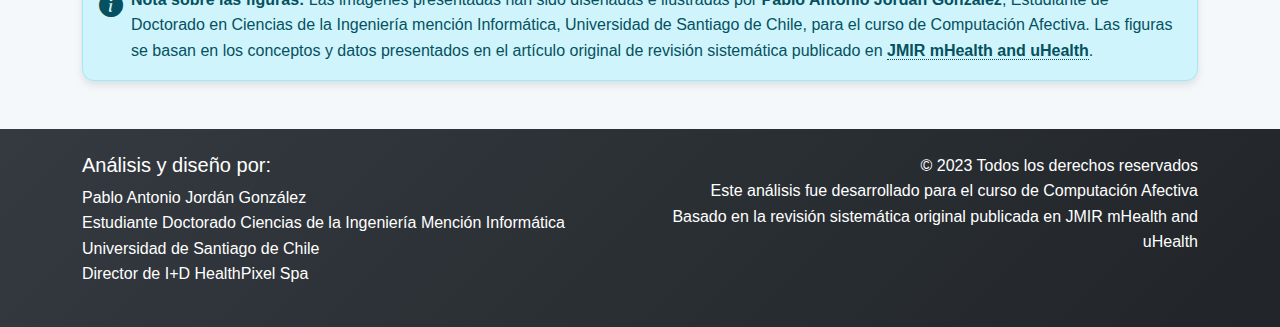
<file: figuras.html>
<!DOCTYPE html>
<html lang="es">
<head>
    <meta charset="UTF-8">
    <meta name="viewport" content="width=device-width, initial-scale=1.0">
    <title>Figuras | Ciencia del Comportamiento y Design Thinking en mHealth</title>
    <link href="https://cdn.jsdelivr.net/npm/bootstrap@5.3.2/dist/css/bootstrap.min.css" rel="stylesheet">
    <link rel="stylesheet" href="https://cdn.jsdelivr.net/npm/bootstrap-icons@1.10.5/font/bootstrap-icons.css">
    <link rel="stylesheet" href="styles.css">
</head>
<body>
    <header class="bg-primary text-white py-4">
        <div class="container">
            <div class="row align-items-center">
                <div class="col-md-8">
                    <h1 class="display-5 fw-bold">Integrando Ciencia del Comportamiento y Design Thinking</h1>
                    <h2 class="fs-4">Para el Desarrollo de Intervenciones de Salud Móvil</h2>
                </div>
                <div class="col-md-4 text-md-end">
                    <p class="mb-0">Revisión Sistemática del Alcance</p>
                    <p class="mb-0"><small>Computación Afectiva</small></p>
                </div>
            </div>
        </div>
    </header>

    <nav class="navbar navbar-expand-lg navbar-dark bg-dark sticky-top">
        <div class="container">
            <button class="navbar-toggler" type="button" data-bs-toggle="collapse" data-bs-target="#navbarMain">
                <span class="navbar-toggler-icon"></span>
            </button>
            <div class="collapse navbar-collapse" id="navbarMain">
                <ul class="navbar-nav">
                    <li class="nav-item">
                        <a class="nav-link" href="index.html">Inicio</a>
                    </li>
                    <li class="nav-item dropdown">
                        <a class="nav-link dropdown-toggle" href="#" role="button" data-bs-toggle="dropdown">
                            Contenido
                        </a>
                        <ul class="dropdown-menu">
                            <li><a class="dropdown-item" href="abstract.html">Resumen</a></li>
                            <li><a class="dropdown-item" href="introduccion.html">Introducción</a></li>
                            <li><a class="dropdown-item" href="metodologia.html">Métodos</a></li>
                            <li><a class="dropdown-item" href="busqueda.html">Resultados</a></li>
                            <li><a class="dropdown-item" href="sobre.html#discusion">Discusión</a></li>
                            <li><a class="dropdown-item" href="sobre.html#conclusion">Conclusión</a></li>
                        </ul>
                    </li>
                    <li class="nav-item">
                        <a class="nav-link active" href="figuras.html">Figuras</a>
                    </li>
                    <li class="nav-item">
                        <a class="nav-link" href="sobre.html">Sobre el análisis</a>
                    </li>
                </ul>
            </div>
        </div>
    </nav>

    <main class="container my-5">
        <nav aria-label="breadcrumb">
            <ol class="breadcrumb">
                <li class="breadcrumb-item"><a href="index.html">Inicio</a></li>
                <li class="breadcrumb-item active">Figuras</li>
            </ol>
        </nav>

        <div class="content-section">
            <h2 class="border-bottom pb-2 mb-4">Figuras y Diagramas Clave</h2>
            
            <div class="card mb-5 shadow">
                <div class="card-header bg-gradient text-white">
                    <h3 class="h5 mb-0">Figura 1: Diagrama de flujo PRISMA-ScR del proceso de selección de estudios</h3>
                </div>
                <div class="card-body">
                    <div class="figure-container">
                        <img src="figuras/fig1.png" alt="Diagrama de flujo PRISMA-ScR" class="img-fluid rounded">
                        <p class="figure-caption mt-3">Figura 1. Diagrama de flujo PRISMA-ScR (Preferred Reporting Items for Systematic Reviews and Meta-Analyses Extension for Scoping Reviews) del proceso de selección de estudios.</p>
                    </div>
                    
                    <div class="analysis-section mt-4">
                        <h4>Descripción y análisis</h4>
                        <p>El diagrama PRISMA-ScR ilustra el riguroso proceso metodológico seguido en esta revisión de alcance. Muestra cómo se identificaron inicialmente 1.912 publicaciones potencialmente relevantes, reducidas a 1.252 después de eliminar duplicados. Tras el filtrado en dos niveles (revisión de título/resumen y texto completo), se incluyeron finalmente 75 estudios que cumplían con todos los criterios de elegibilidad.</p>
                        
                        <p>Este diagrama es un elemento metodológico esencial que proporciona transparencia respecto a cómo se seleccionaron los estudios para la revisión, siguiendo las directrices PRISMA-ScR para revisiones de alcance. El hecho de que solo 75 de 1.912 estudios potenciales cumplieran los criterios sugiere la especificidad de la temática estudiada y el rigor en los criterios de inclusión.</p>
                    </div>
                </div>
            </div>
            
            <div class="card mb-5 shadow">
                <div class="card-header bg-gradient text-white">
                    <h3 class="h5 mb-0">Figura 2: Teorías, modelos y marcos utilizados en el diseño de intervenciones de cambio de comportamiento en salud móvil</h3>
                </div>
                <div class="card-body">
                    <div class="figure-container">
                        <img src="figuras/fig2.png" alt="Teorías, modelos y marcos utilizados en el diseño mHealth" class="img-fluid rounded">
                        <p class="figure-caption mt-3">Figura 2. Teorías, modelos y marcos utilizados en el diseño de intervenciones digitales de cambio de comportamiento en salud móvil. ABACUS: App Behavior Change Scale; APEASE: Acceptability, Practicability, Effectiveness, Affordability, Side-effects, and Equity; BCT: behavior change technique; COM-B: capability, opportunity, motivation-behavior; DBCI: digital behavior change intervention; IDEAS: Integrate, Design, Assess, and Share; mHealth: mobile health; MoSCoW: must-have, should-have, could-have, and won't-have, or will not have right now; PRECEDE: Predisposing, Reinforcing, and Enabling Constructs in Educational Diagnosis and Evaluation; PROCEED: Policy, Regulatory, and Organizational Constructs in Educational and Environmental Development.</p>
                    </div>
                    
                    <div class="analysis-section mt-4">
                        <h4>Descripción y análisis</h4>
                        <p>La Figura 2 presenta una taxonomía integral de las diferentes teorías, modelos y marcos conceptuales utilizados durante el proceso de diseño de intervenciones mHealth. Esta categorización resulta valiosa ya que organiza un panorama complejo y diverso de herramientas conceptuales en categorías funcionales según su propósito en el proceso de diseño.</p>
                        
                        <p>La figura revela que los equipos de diseño utilizan estas herramientas conceptuales principalmente para cuatro propósitos:</p>
                        <ol>
                            <li><strong>Guiar el proceso de diseño:</strong> Marcos como MoSCoW, IDEAS y User-Centered Design proporcionan estructura para el proceso general.</li>
                            <li><strong>Conceptualizar el problema de cambio de comportamiento:</strong> Teorías como COM-B, Self-Determination Theory y Social Cognitive Theory ayudan a entender las determinantes conductuales.</li>
                            <li><strong>Identificar técnicas relevantes de cambio de comportamiento:</strong> Taxonomías como BCT Taxonomy v1 facilitan la selección de intervenciones específicas.</li>
                            <li><strong>Evaluar ideas:</strong> Marcos como APEASE permiten valorar la aplicabilidad y potencial efectividad de las propuestas.</li>
                        </ol>
                        
                        <p>Esta clasificación resalta la diversidad de herramientas teóricas disponibles y sugiere la necesidad de un enfoque más integrado para guiar a los equipos de diseño en la selección y aplicación de estas herramientas.</p>
                    </div>
                </div>
            </div>
            
            <div class="card mb-5 shadow">
                <div class="card-header bg-gradient text-white">
                    <h3 class="h5 mb-0">Figura 3: El enfoque Behavioral Design Thinking</h3>
                </div>
                <div class="card-body">
                    <div class="figure-container">
                        <img src="figuras/fig3.png" alt="El enfoque Behavioral Design Thinking" class="img-fluid rounded">
                        <p class="figure-caption mt-3">Figura 3. El enfoque Behavioral Design Thinking [5,6]. BCT: técnica de cambio de comportamiento; DBCI: intervención digital de cambio de comportamiento; mHealth: salud móvil; UI: interfaz de usuario; UX: experiencia de usuario.</p>
                    </div>
                    
                    <div class="analysis-section mt-4">
                        <h4>Descripción y análisis</h4>
                        <p>La Figura 3 constituye la aportación conceptual más significativa de esta revisión: el enfoque de "Behavioral Design Thinking" que integra sistemáticamente las prácticas de Diseño Conductual y Design Thinking. El diagrama presenta un proceso iterativo de cinco etapas que combina consideraciones de comportamiento con principios de diseño centrado en el usuario.</p>
                        
                        <p>Los elementos más destacables de este modelo son:</p>
                        
                        <div class="row mt-3">
                            <div class="col-md-6">
                                <div class="card mb-3 border-primary">
                                    <div class="card-header bg-light">
                                        <h5 class="h6 mb-0">Proceso cíclico e iterativo</h5>
                                    </div>
                                    <div class="card-body small">
                                        <p class="mb-0">El diagrama muestra un ciclo continuo que enfatiza la naturaleza iterativa del diseño, permitiendo constante refinamiento basado en evaluaciones.</p>
                                    </div>
                                </div>
                            </div>
                            <div class="col-md-6">
                                <div class="card mb-3 border-primary">
                                    <div class="card-header bg-light">
                                        <h5 class="h6 mb-0">Integración de macro y microcompromiso</h5>
                                    </div>
                                    <div class="card-body small">
                                        <p class="mb-0">Cada etapa considera tanto las necesidades de experiencia de usuario (microcompromiso) como los objetivos de cambio de comportamiento (macrocompromiso).</p>
                                    </div>
                                </div>
                            </div>
                            <div class="col-md-6">
                                <div class="card mb-3 border-primary">
                                    <div class="card-header bg-light">
                                        <h5 class="h6 mb-0">Flujo de actividades específicas</h5>
                                    </div>
                                    <div class="card-body small">
                                        <p class="mb-0">Para cada etapa, el modelo detalla actividades concretas que integran consideraciones de BD y DT, proporcionando orientación práctica.</p>
                                    </div>
                                </div>
                            </div>
                            <div class="col-md-6">
                                <div class="card mb-3 border-primary">
                                    <div class="card-header bg-light">
                                        <h5 class="h6 mb-0">Flexibilidad en la integración</h5>
                                    </div>
                                    <div class="card-body small">
                                        <p class="mb-0">El modelo ilustra diferentes modos de integración (DT+BD, DT→BD, BD→DT) según la etapa del proceso, reconociendo que no existe un enfoque único.</p>
                                    </div>
                                </div>
                            </div>
                        </div>
                        
                        <p class="mt-3">Este marco conceptual es particularmente valioso porque proporciona una guía estructurada para equipos multidisciplinarios que trabajan en el diseño de intervenciones mHealth, facilitando la colaboración entre especialistas en comportamiento y diseñadores de experiencia de usuario.</p>
                    </div>
                </div>
            </div>
            
            <div class="card mb-5 shadow">
                <div class="card-header bg-gradient text-white">
                    <h3 class="h5 mb-0">Figura 4: Textbox - Principios de Diseño para Intervenciones mHealth</h3>
                </div>
                <div class="card-body">
                    <div class="figure-container">
                        <img src="figuras/textbox1.png" alt="Principios de Diseño para Intervenciones mHealth" class="img-fluid rounded">
                        <p class="figure-caption mt-3">Figura 4. Principios de diseño para el desarrollo de intervenciones efectivas de salud móvil que integran consideraciones conductuales y de experiencia de usuario.</p>
                    </div>
                    
                    <div class="analysis-section mt-4">
                        <h4>Descripción y análisis</h4>
                        <p>La Figura 4, basada en un textbox del artículo original, sintetiza los principios fundamentales para el diseño e implementación de intervenciones mHealth efectivas. Esta síntesis representa una destilación de las mejores prácticas identificadas en la literatura revisada.</p>
                        
                        <p>Los principios enfatizan la importancia de un enfoque verdaderamente integrado que considere tanto los aspectos conductuales como los de experiencia de usuario desde las etapas iniciales del diseño. Destacan la necesidad de procesos iterativos, basados en evidencia, y centrados en el usuario para desarrollar soluciones que sean no solo teóricamente sólidas sino también atractivas y usables.</p>
                        
                        <p>Estos principios constituyen una guía valiosa para equipos multidisciplinarios que trabajan en el desarrollo de aplicaciones e intervenciones de salud móvil, especialmente en contextos donde se busca promover cambios de comportamiento sostenibles.</p>
                    </div>
                </div>
            </div>
            
            <div class="alert alert-info">
                <div class="d-flex">
                    <div class="flex-shrink-0">
                        <i class="bi bi-info-circle-fill me-2 fs-4"></i>
                    </div>
                    <div>
                        <strong>Nota sobre las figuras:</strong> Las imágenes presentadas han sido diseñadas e ilustradas por <strong>Pablo Antonio Jordán González</strong>, Estudiante de Doctorado en Ciencias de la Ingeniería mención Informática, Universidad de Santiago de Chile, para el curso de Computación Afectiva. Las figuras se basan en los conceptos y datos presentados en el artículo original de revisión sistemática publicado en <a href="https://mhealth.jmir.org/2022/3/e35799" target="_blank" class="alert-link">JMIR mHealth and uHealth</a>.
                    </div>
                </div>
            </div>
        </div>
    </main>

    <footer class="bg-dark text-white py-4 mt-5">
        <div class="container">
            <div class="row">
                <div class="col-md-6">
                    <h5>Análisis y diseño por:</h5>
                    <p>Pablo Antonio Jordán González<br>
                    Estudiante Doctorado Ciencias de la Ingeniería Mención Informática<br>
                    Universidad de Santiago de Chile<br>
                    Director de I+D HealthPixel Spa</p>
                </div>
                <div class="col-md-6 text-md-end">
                    <p class="mb-0">© 2023 Todos los derechos reservados</p>
                    <p class="mb-0">Este análisis fue desarrollado para el curso de Computación Afectiva<br>
                    Basado en la revisión sistemática original publicada en JMIR mHealth and uHealth</p>
                </div>
            </div>
        </div>
    </footer>

    <script src="https://cdn.jsdelivr.net/npm/bootstrap@5.3.2/dist/js/bootstrap.bundle.min.js"></script>
</body>
</html>
</file>
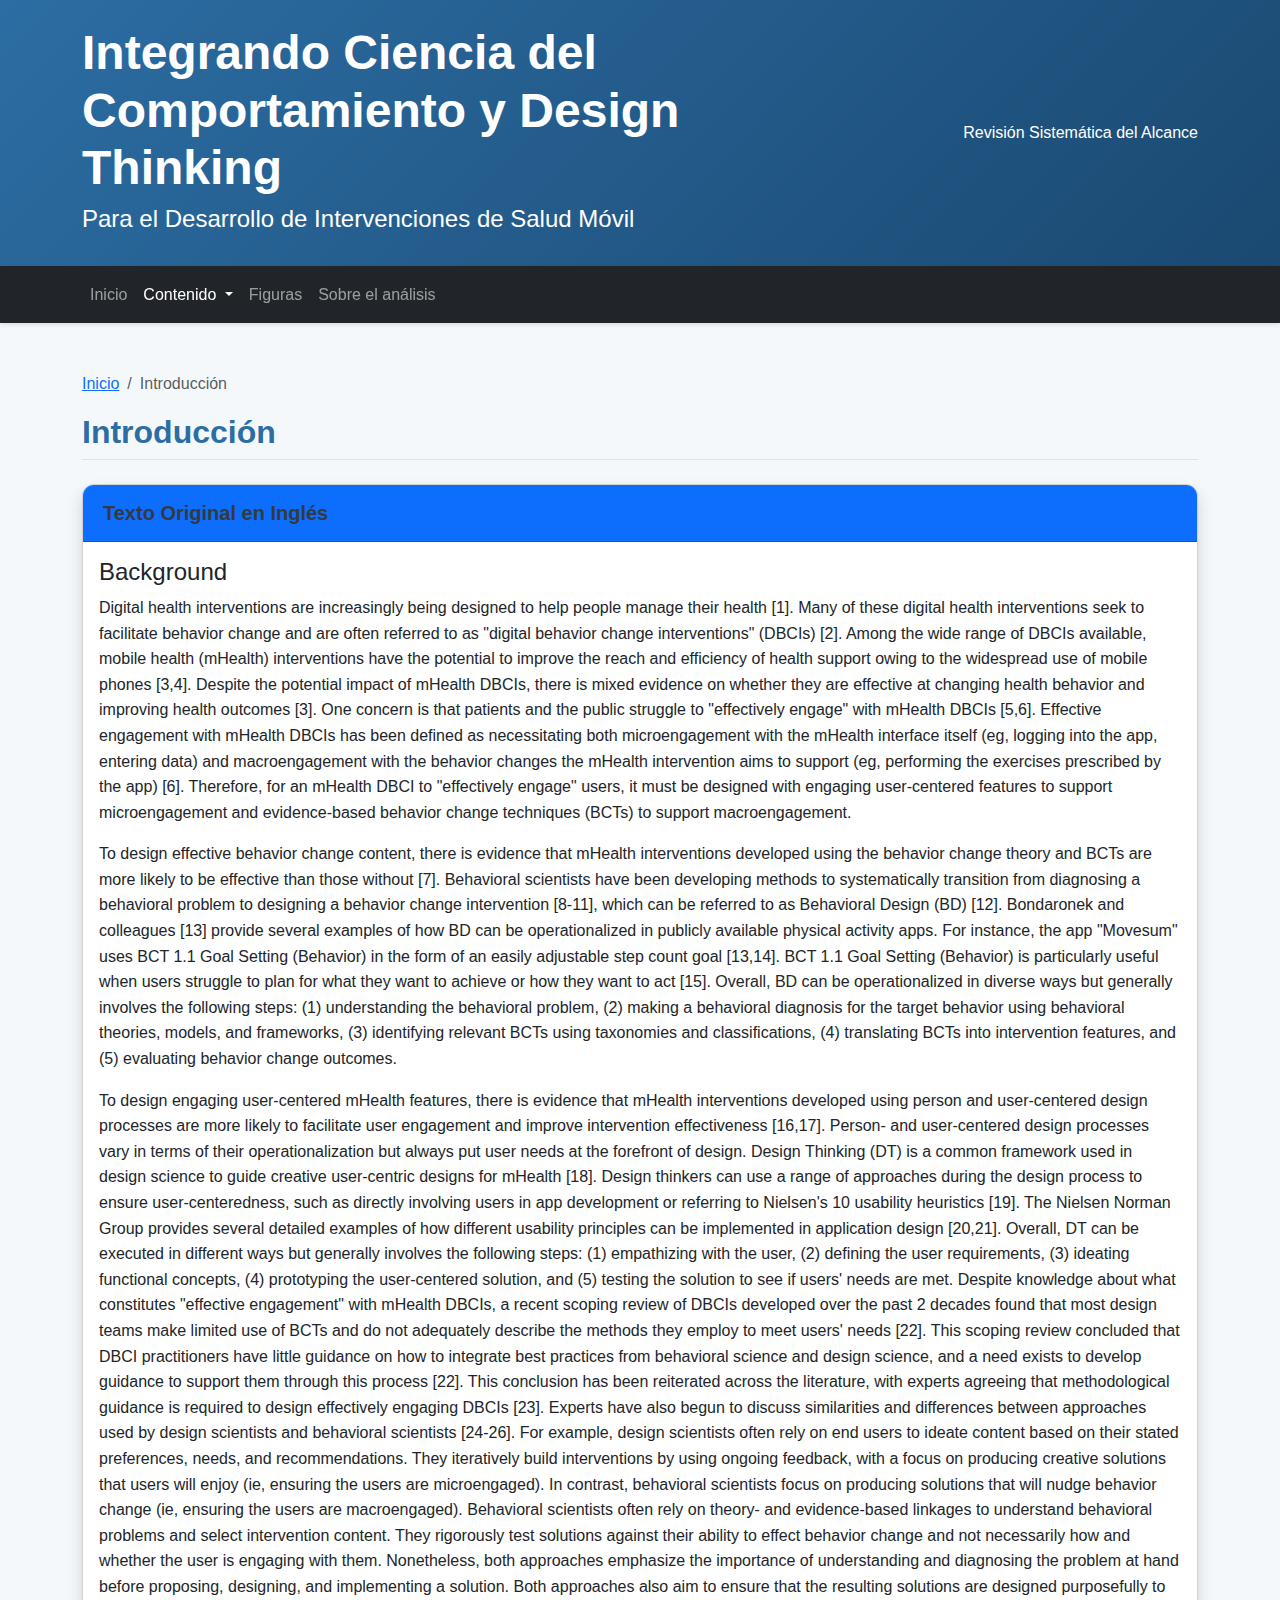
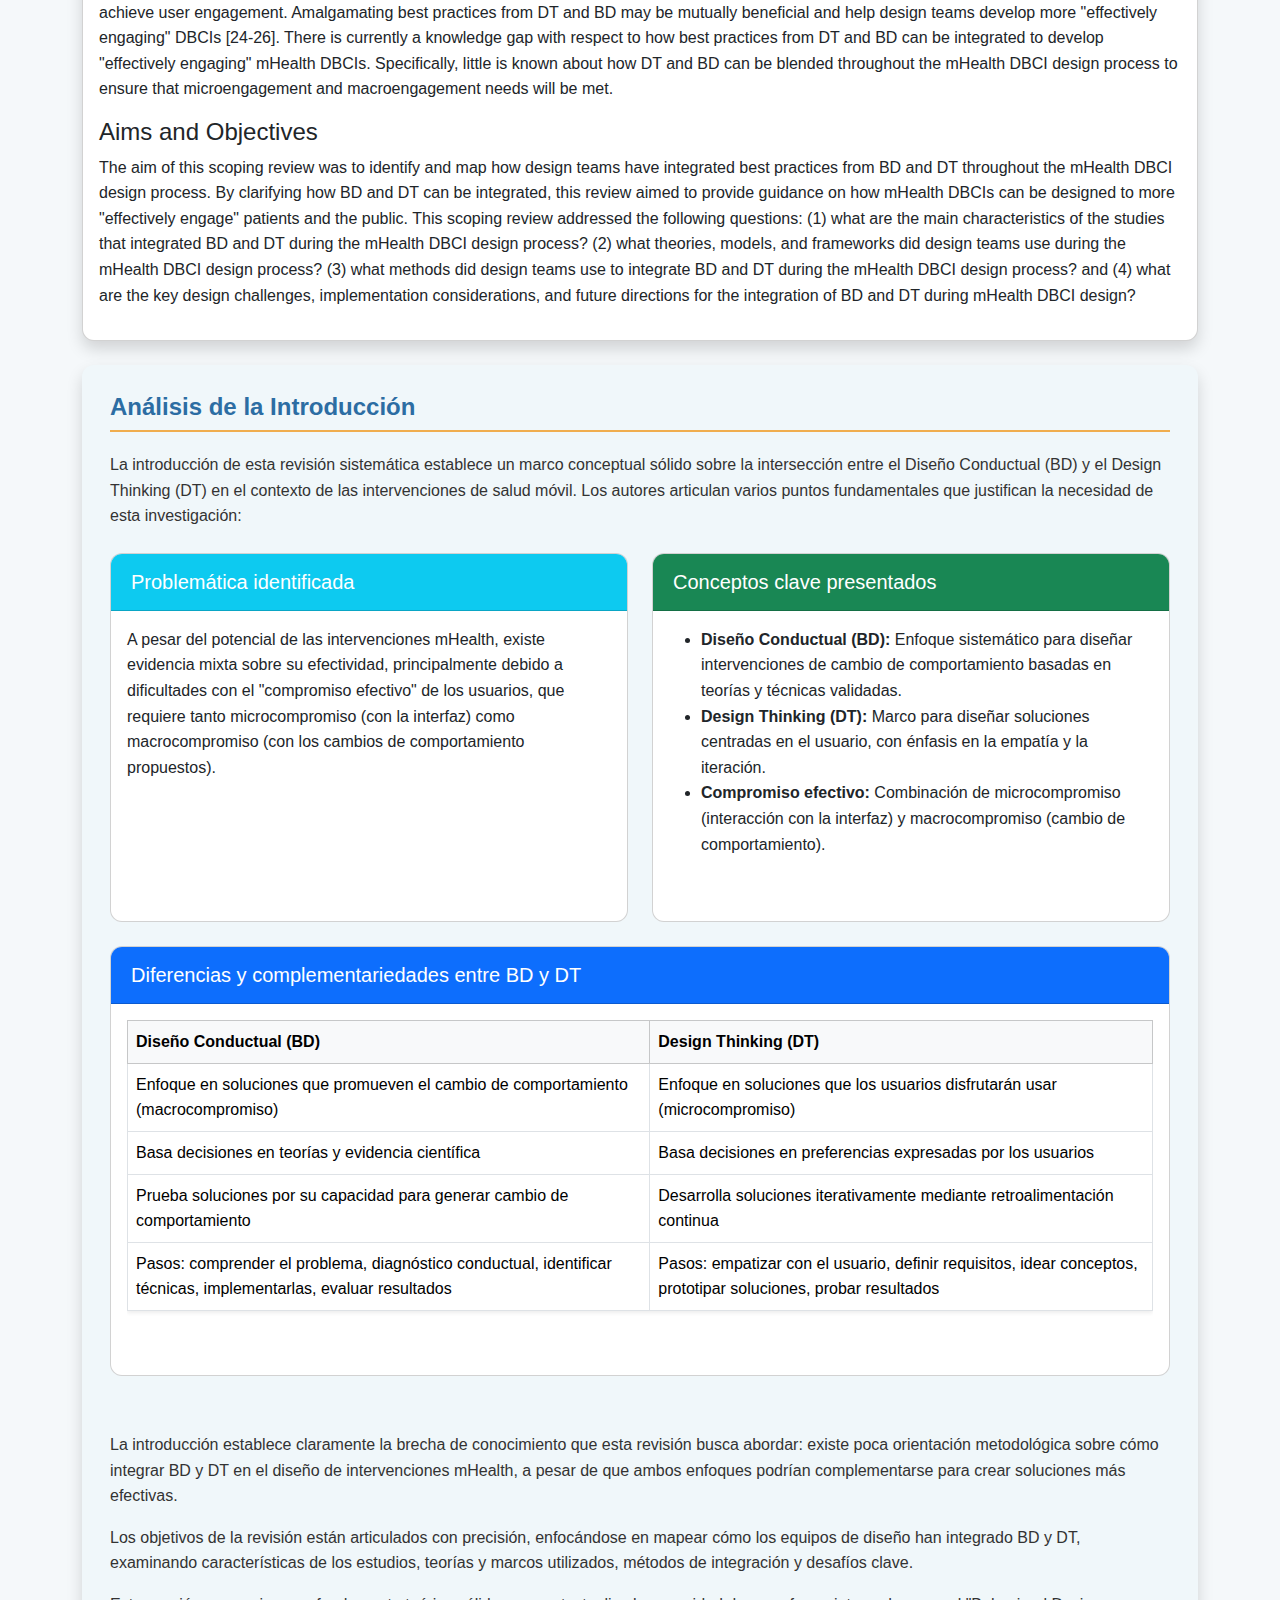
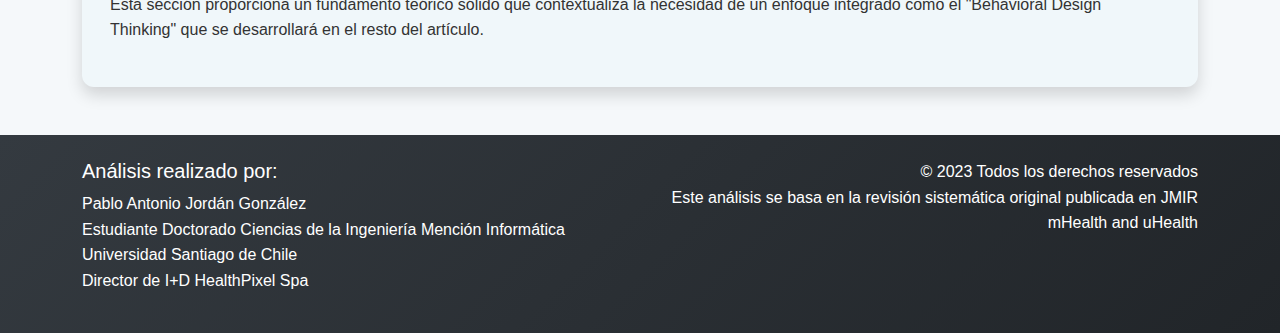
<file: introduccion.html>
<!DOCTYPE html>
<html lang="es">
<head>
    <meta charset="UTF-8">
    <meta name="viewport" content="width=device-width, initial-scale=1.0">
    <title>Introducción | Ciencia del Comportamiento y Design Thinking en mHealth</title>
    <link href="https://cdn.jsdelivr.net/npm/bootstrap@5.3.2/dist/css/bootstrap.min.css" rel="stylesheet">
    <link rel="stylesheet" href="https://cdn.jsdelivr.net/npm/bootstrap-icons@1.10.5/font/bootstrap-icons.css">
    <link rel="stylesheet" href="styles.css">
</head>
<body>
    <header class="bg-primary text-white py-4">
        <div class="container">
            <div class="row align-items-center">
                <div class="col-md-8">
                    <h1 class="display-5 fw-bold">Integrando Ciencia del Comportamiento y Design Thinking</h1>
                    <h2 class="fs-4">Para el Desarrollo de Intervenciones de Salud Móvil</h2>
                </div>
                <div class="col-md-4 text-md-end">
                    <p class="mb-0">Revisión Sistemática del Alcance</p>
                </div>
            </div>
        </div>
    </header>

    <nav class="navbar navbar-expand-lg navbar-dark bg-dark sticky-top">
        <div class="container">
            <button class="navbar-toggler" type="button" data-bs-toggle="collapse" data-bs-target="#navbarMain">
                <span class="navbar-toggler-icon"></span>
            </button>
            <div class="collapse navbar-collapse" id="navbarMain">
                <ul class="navbar-nav">
                    <li class="nav-item">
                        <a class="nav-link" href="index.html">Inicio</a>
                    </li>
                    <li class="nav-item dropdown">
                        <a class="nav-link dropdown-toggle active" href="#" role="button" data-bs-toggle="dropdown">
                            Contenido
                        </a>
                        <ul class="dropdown-menu">
                            <li><a class="dropdown-item" href="abstract.html">Resumen</a></li>
                            <li><a class="dropdown-item active" href="introduccion.html">Introducción</a></li>
                            <li><a class="dropdown-item" href="metodologia.html">Métodos</a></li>
                            <li><a class="dropdown-item" href="busqueda.html">Resultados</a></li>
                            <li><a class="dropdown-item" href="sobre.html#discusion">Discusión</a></li>
                            <li><a class="dropdown-item" href="sobre.html#conclusion">Conclusión</a></li>
                        </ul>
                    </li>
                    <li class="nav-item">
                        <a class="nav-link" href="figuras.html">Figuras</a>
                    </li>
                    <li class="nav-item">
                        <a class="nav-link" href="sobre.html">Sobre el análisis</a>
                    </li>
                </ul>
            </div>
        </div>
    </nav>

    <main class="container my-5">
        <nav aria-label="breadcrumb">
            <ol class="breadcrumb">
                <li class="breadcrumb-item"><a href="index.html">Inicio</a></li>
                <li class="breadcrumb-item active">Introducción</li>
            </ol>
        </nav>

        <div class="content-section">
            <h2 class="border-bottom pb-2 mb-4">Introducción</h2>
            
            <div class="card mb-4 shadow">
                <div class="card-header bg-primary text-white">
                    <h3 class="h5 mb-0">Texto Original en Inglés</h3>
                </div>
                <div class="card-body">
                    <h4>Background</h4>
                    <p>Digital health interventions are increasingly being designed to help people manage their health [1]. Many of these digital health interventions seek to facilitate behavior change and are often referred to as "digital behavior change interventions" (DBCIs) [2]. Among the wide range of DBCIs available, mobile health (mHealth) interventions have the potential to improve the reach and efficiency of health support owing to the widespread use of mobile phones [3,4]. Despite the potential impact of mHealth DBCIs, there is mixed evidence on whether they are effective at changing health behavior and improving health outcomes [3]. One concern is that patients and the public struggle to "effectively engage" with mHealth DBCIs [5,6]. Effective engagement with mHealth DBCIs has been defined as necessitating both microengagement with the mHealth interface itself (eg, logging into the app, entering data) and macroengagement with the behavior changes the mHealth intervention aims to support (eg, performing the exercises prescribed by the app) [6]. Therefore, for an mHealth DBCI to "effectively engage" users, it must be designed with engaging user-centered features to support microengagement and evidence-based behavior change techniques (BCTs) to support macroengagement.</p>
                    
                    <p>To design effective behavior change content, there is evidence that mHealth interventions developed using the behavior change theory and BCTs are more likely to be effective than those without [7]. Behavioral scientists have been developing methods to systematically transition from diagnosing a behavioral problem to designing a behavior change intervention [8-11], which can be referred to as Behavioral Design (BD) [12]. Bondaronek and colleagues [13] provide several examples of how BD can be operationalized in publicly available physical activity apps. For instance, the app "Movesum" uses BCT 1.1 Goal Setting (Behavior) in the form of an easily adjustable step count goal [13,14]. BCT 1.1 Goal Setting (Behavior) is particularly useful when users struggle to plan for what they want to achieve or how they want to act [15]. Overall, BD can be operationalized in diverse ways but generally involves the following steps: (1) understanding the behavioral problem, (2) making a behavioral diagnosis for the target behavior using behavioral theories, models, and frameworks, (3) identifying relevant BCTs using taxonomies and classifications, (4) translating BCTs into intervention features, and (5) evaluating behavior change outcomes.</p>
                    
                    <p>To design engaging user-centered mHealth features, there is evidence that mHealth interventions developed using person and user-centered design processes are more likely to facilitate user engagement and improve intervention effectiveness [16,17]. Person- and user-centered design processes vary in terms of their operationalization but always put user needs at the forefront of design. Design Thinking (DT) is a common framework used in design science to guide creative user-centric designs for mHealth [18]. Design thinkers can use a range of approaches during the design process to ensure user-centeredness, such as directly involving users in app development or referring to Nielsen's 10 usability heuristics [19]. The Nielsen Norman Group provides several detailed examples of how different usability principles can be implemented in application design [20,21]. Overall, DT can be executed in different ways but generally involves the following steps: (1) empathizing with the user, (2) defining the user requirements, (3) ideating functional concepts, (4) prototyping the user-centered solution, and (5) testing the solution to see if users' needs are met. Despite knowledge about what constitutes "effective engagement" with mHealth DBCIs, a recent scoping review of DBCIs developed over the past 2 decades found that most design teams make limited use of BCTs and do not adequately describe the methods they employ to meet users' needs [22]. This scoping review concluded that DBCI practitioners have little guidance on how to integrate best practices from behavioral science and design science, and a need exists to develop guidance to support them through this process [22]. This conclusion has been reiterated across the literature, with experts agreeing that methodological guidance is required to design effectively engaging DBCIs [23]. Experts have also begun to discuss similarities and differences between approaches used by design scientists and behavioral scientists [24-26]. For example, design scientists often rely on end users to ideate content based on their stated preferences, needs, and recommendations. They iteratively build interventions by using ongoing feedback, with a focus on producing creative solutions that users will enjoy (ie, ensuring the users are microengaged). In contrast, behavioral scientists focus on producing solutions that will nudge behavior change (ie, ensuring the users are macroengaged). Behavioral scientists often rely on theory- and evidence-based linkages to understand behavioral problems and select intervention content. They rigorously test solutions against their ability to effect behavior change and not necessarily how and whether the user is engaging with them. Nonetheless, both approaches emphasize the importance of understanding and diagnosing the problem at hand before proposing, designing, and implementing a solution. Both approaches also aim to ensure that the resulting solutions are designed purposefully to achieve user engagement. Amalgamating best practices from DT and BD may be mutually beneficial and help design teams develop more "effectively engaging" DBCIs [24-26]. There is currently a knowledge gap with respect to how best practices from DT and BD can be integrated to develop "effectively engaging" mHealth DBCIs. Specifically, little is known about how DT and BD can be blended throughout the mHealth DBCI design process to ensure that microengagement and macroengagement needs will be met.</p>
                    
                    <h4>Aims and Objectives</h4>
                    <p>The aim of this scoping review was to identify and map how design teams have integrated best practices from BD and DT throughout the mHealth DBCI design process. By clarifying how BD and DT can be integrated, this review aimed to provide guidance on how mHealth DBCIs can be designed to more "effectively engage" patients and the public. This scoping review addressed the following questions: (1) what are the main characteristics of the studies that integrated BD and DT during the mHealth DBCI design process? (2) what theories, models, and frameworks did design teams use during the mHealth DBCI design process? (3) what methods did design teams use to integrate BD and DT during the mHealth DBCI design process? and (4) what are the key design challenges, implementation considerations, and future directions for the integration of BD and DT during mHealth DBCI design?</p>
                </div>
            </div>
            
            <div class="analysis-section shadow">
                <h4>Análisis de la Introducción</h4>
                
                <p>La introducción de esta revisión sistemática establece un marco conceptual sólido sobre la intersección entre el Diseño Conductual (BD) y el Design Thinking (DT) en el contexto de las intervenciones de salud móvil. Los autores articulan varios puntos fundamentales que justifican la necesidad de esta investigación:</p>
                
                <div class="row mt-4">
                    <div class="col-md-6">
                        <div class="card h-100">
                            <div class="card-header bg-info text-white">
                                <h5 class="mb-0">Problemática identificada</h5>
                            </div>
                            <div class="card-body">
                                <p>A pesar del potencial de las intervenciones mHealth, existe evidencia mixta sobre su efectividad, principalmente debido a dificultades con el "compromiso efectivo" de los usuarios, que requiere tanto microcompromiso (con la interfaz) como macrocompromiso (con los cambios de comportamiento propuestos).</p>
                            </div>
                        </div>
                    </div>
                    <div class="col-md-6">
                        <div class="card h-100">
                            <div class="card-header bg-success text-white">
                                <h5 class="mb-0">Conceptos clave presentados</h5>
                            </div>
                            <div class="card-body">
                                <ul>
                                    <li><strong>Diseño Conductual (BD):</strong> Enfoque sistemático para diseñar intervenciones de cambio de comportamiento basadas en teorías y técnicas validadas.</li>
                                    <li><strong>Design Thinking (DT):</strong> Marco para diseñar soluciones centradas en el usuario, con énfasis en la empatía y la iteración.</li>
                                    <li><strong>Compromiso efectivo:</strong> Combinación de microcompromiso (interacción con la interfaz) y macrocompromiso (cambio de comportamiento).</li>
                                </ul>
                            </div>
                        </div>
                    </div>
                </div>
                
                <div class="row mt-4">
                    <div class="col-md-12">
                        <div class="card">
                            <div class="card-header bg-primary text-white">
                                <h5 class="mb-0">Diferencias y complementariedades entre BD y DT</h5>
                            </div>
                            <div class="card-body">
                                <div class="table-responsive">
                                    <table class="table table-bordered">
                                        <thead class="table-light">
                                            <tr>
                                                <th>Diseño Conductual (BD)</th>
                                                <th>Design Thinking (DT)</th>
                                            </tr>
                                        </thead>
                                        <tbody>
                                            <tr>
                                                <td>Enfoque en soluciones que promueven el cambio de comportamiento (macrocompromiso)</td>
                                                <td>Enfoque en soluciones que los usuarios disfrutarán usar (microcompromiso)</td>
                                            </tr>
                                            <tr>
                                                <td>Basa decisiones en teorías y evidencia científica</td>
                                                <td>Basa decisiones en preferencias expresadas por los usuarios</td>
                                            </tr>
                                            <tr>
                                                <td>Prueba soluciones por su capacidad para generar cambio de comportamiento</td>
                                                <td>Desarrolla soluciones iterativamente mediante retroalimentación continua</td>
                                            </tr>
                                            <tr>
                                                <td>Pasos: comprender el problema, diagnóstico conductual, identificar técnicas, implementarlas, evaluar resultados</td>
                                                <td>Pasos: empatizar con el usuario, definir requisitos, idear conceptos, prototipar soluciones, probar resultados</td>
                                            </tr>
                                        </tbody>
                                    </table>
                                </div>
                            </div>
                        </div>
                    </div>
                </div>
                
                <p class="mt-4">La introducción establece claramente la brecha de conocimiento que esta revisión busca abordar: existe poca orientación metodológica sobre cómo integrar BD y DT en el diseño de intervenciones mHealth, a pesar de que ambos enfoques podrían complementarse para crear soluciones más efectivas.</p>
                
                <p>Los objetivos de la revisión están articulados con precisión, enfocándose en mapear cómo los equipos de diseño han integrado BD y DT, examinando características de los estudios, teorías y marcos utilizados, métodos de integración y desafíos clave.</p>
                
                <p>Esta sección proporciona un fundamento teórico sólido que contextualiza la necesidad de un enfoque integrado como el "Behavioral Design Thinking" que se desarrollará en el resto del artículo.</p>
            </div>
        </div>
    </main>

    <footer class="bg-dark text-white py-4 mt-5">
        <div class="container">
            <div class="row">
                <div class="col-md-6">
                    <h5>Análisis realizado por:</h5>
                    <p>Pablo Antonio Jordán González<br>
                    Estudiante Doctorado Ciencias de la Ingeniería Mención Informática<br>
                    Universidad Santiago de Chile<br>
                    Director de I+D HealthPixel Spa</p>
                </div>
                <div class="col-md-6 text-md-end">
                    <p class="mb-0">© 2023 Todos los derechos reservados</p>
                    <p class="mb-0">Este análisis se basa en la revisión sistemática original publicada en JMIR mHealth and uHealth</p>
                </div>
            </div>
        </div>
    </footer>

    <script src="https://cdn.jsdelivr.net/npm/bootstrap@5.3.2/dist/js/bootstrap.bundle.min.js"></script>
</body>
</html>
</file>
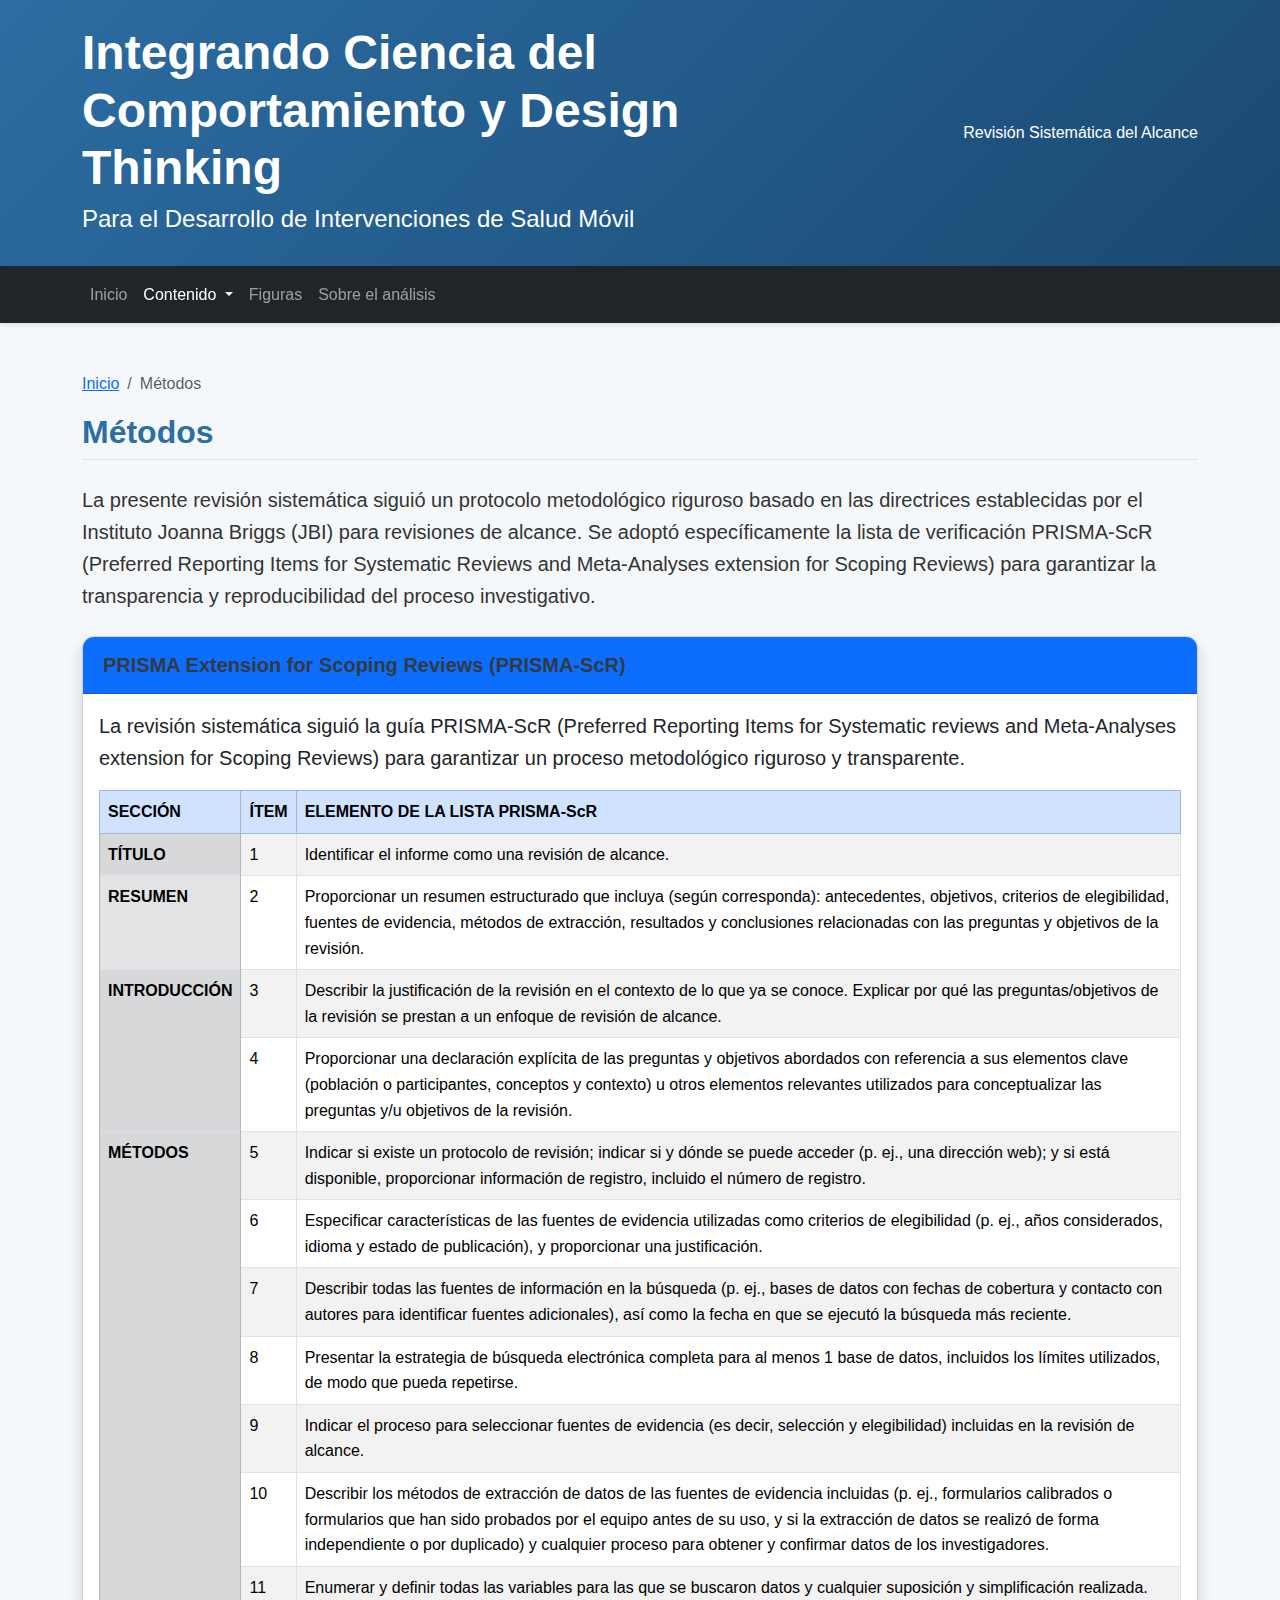
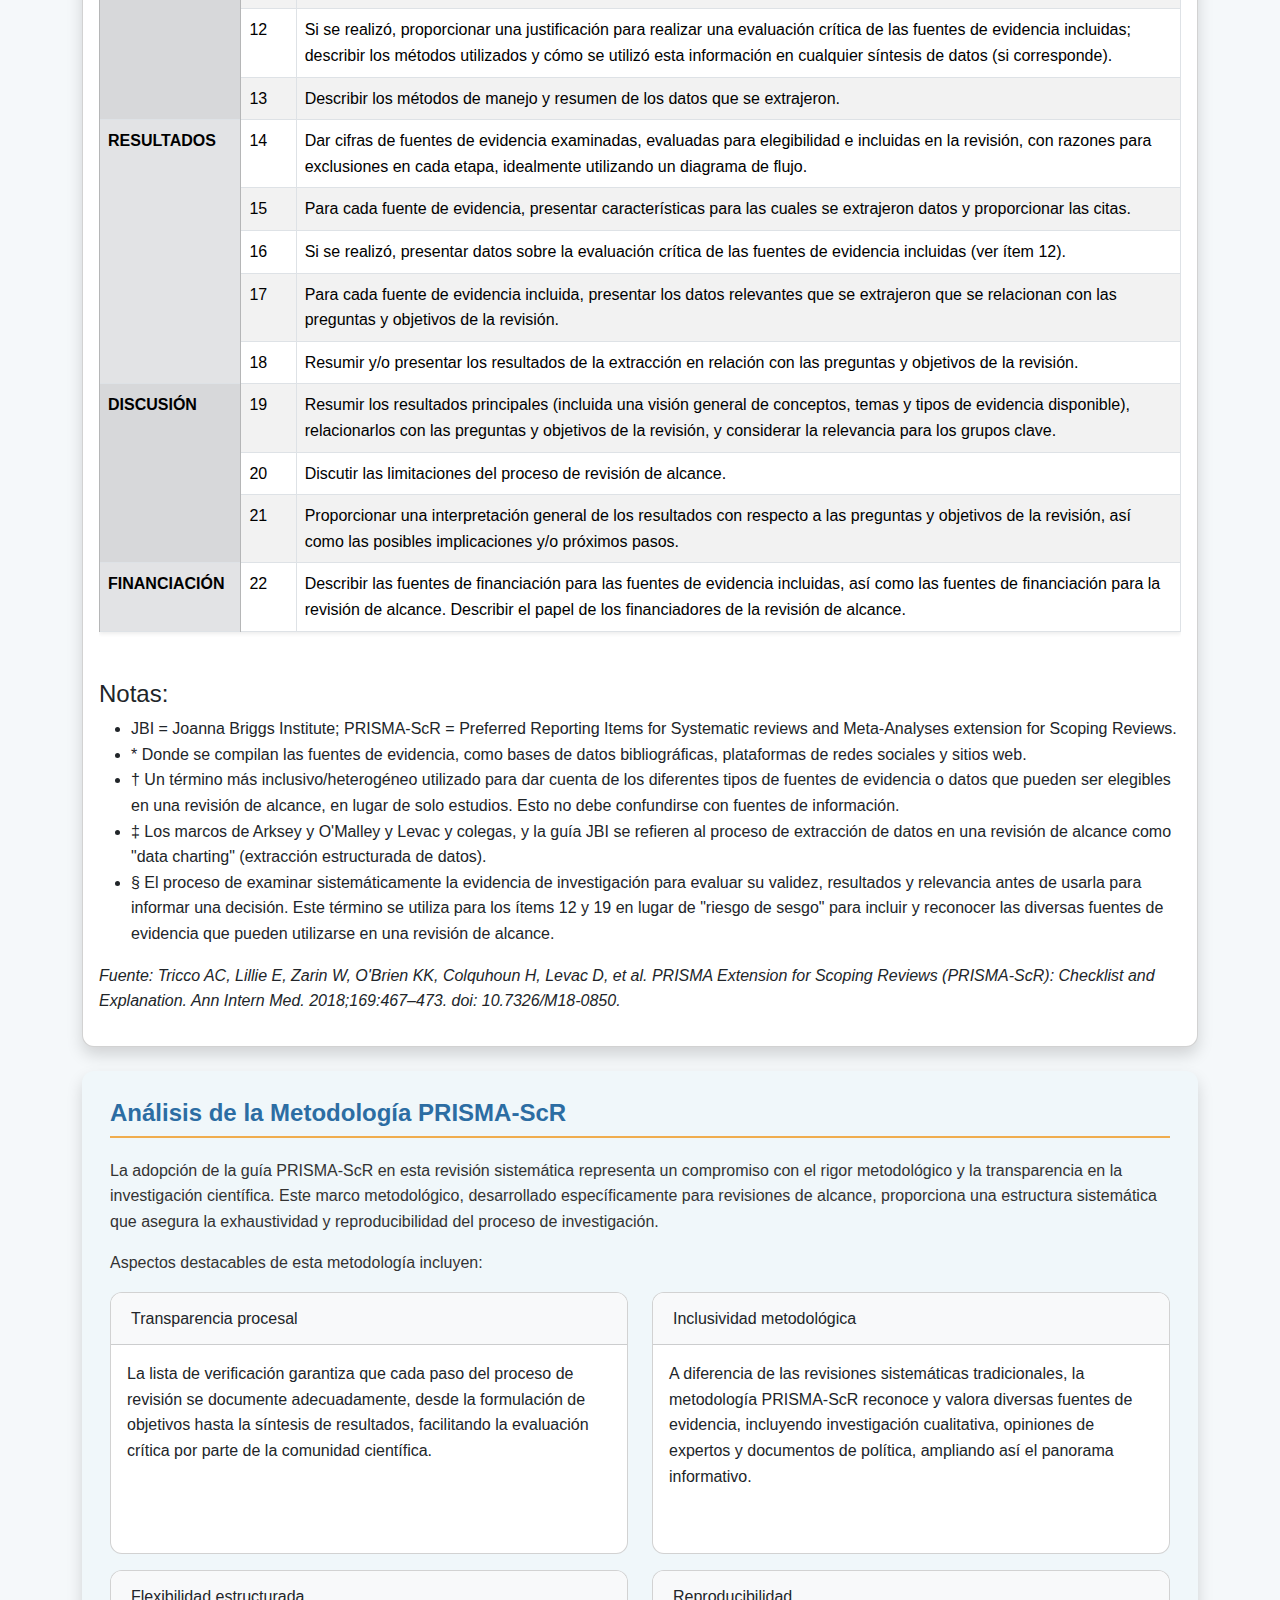
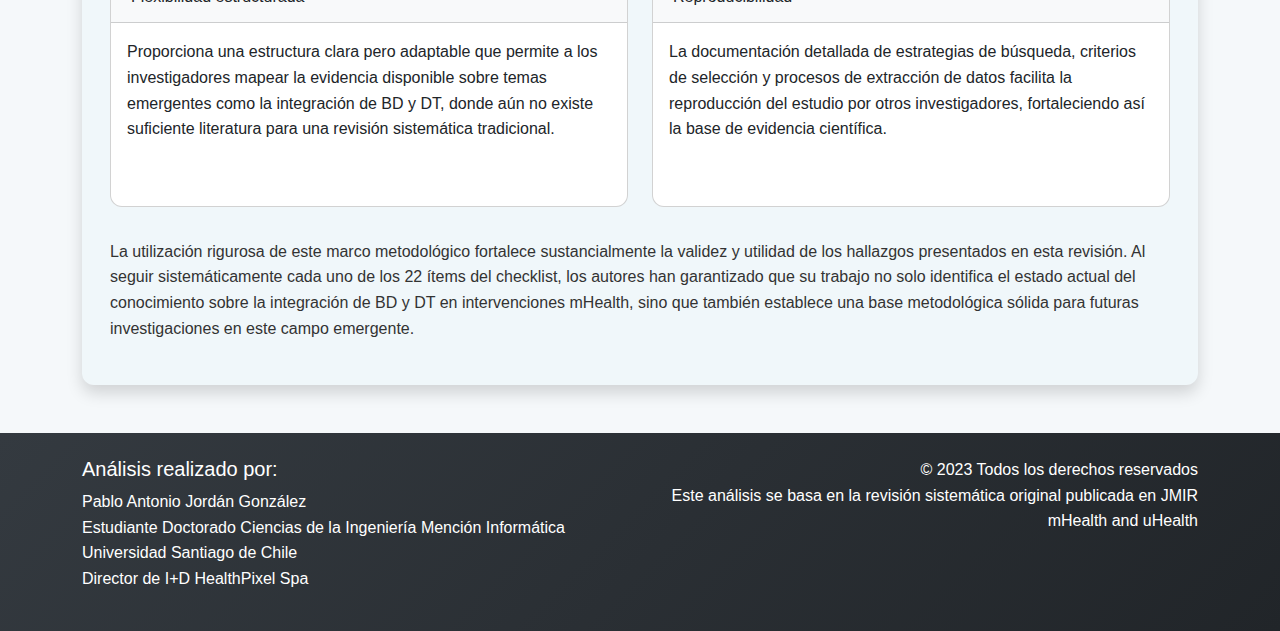
<file: metodologia.html>
<!DOCTYPE html>
<html lang="es">
<head>
    <meta charset="UTF-8">
    <meta name="viewport" content="width=device-width, initial-scale=1.0">
    <title>Métodos | Ciencia del Comportamiento y Design Thinking en mHealth</title>
    <link href="https://cdn.jsdelivr.net/npm/bootstrap@5.3.2/dist/css/bootstrap.min.css" rel="stylesheet">
    <link rel="stylesheet" href="https://cdn.jsdelivr.net/npm/bootstrap-icons@1.10.5/font/bootstrap-icons.css">
    <link rel="stylesheet" href="styles.css">
</head>
<body>
    <header class="bg-primary text-white py-4">
        <div class="container">
            <div class="row align-items-center">
                <div class="col-md-8">
                    <h1 class="display-5 fw-bold">Integrando Ciencia del Comportamiento y Design Thinking</h1>
                    <h2 class="fs-4">Para el Desarrollo de Intervenciones de Salud Móvil</h2>
                </div>
                <div class="col-md-4 text-md-end">
                    <p class="mb-0">Revisión Sistemática del Alcance</p>
                </div>
            </div>
        </div>
    </header>

    <nav class="navbar navbar-expand-lg navbar-dark bg-dark sticky-top">
        <div class="container">
            <button class="navbar-toggler" type="button" data-bs-toggle="collapse" data-bs-target="#navbarMain">
                <span class="navbar-toggler-icon"></span>
            </button>
            <div class="collapse navbar-collapse" id="navbarMain">
                <ul class="navbar-nav">
                    <li class="nav-item">
                        <a class="nav-link" href="index.html">Inicio</a>
                    </li>
                    <li class="nav-item dropdown">
                        <a class="nav-link dropdown-toggle active" href="#" role="button" data-bs-toggle="dropdown">
                            Contenido
                        </a>
                        <ul class="dropdown-menu">
                            <li><a class="dropdown-item" href="abstract.html">Resumen</a></li>
                            <li><a class="dropdown-item" href="introduccion.html">Introducción</a></li>
                            <li><a class="dropdown-item active" href="metodologia.html">Métodos</a></li>
                            <li><a class="dropdown-item" href="busqueda.html">Resultados</a></li>
                            <li><a class="dropdown-item" href="sobre.html#discusion">Discusión</a></li>
                            <li><a class="dropdown-item" href="sobre.html#conclusion">Conclusión</a></li>
                        </ul>
                    </li>
                    <li class="nav-item">
                        <a class="nav-link" href="figuras.html">Figuras</a>
                    </li>
                    <li class="nav-item">
                        <a class="nav-link" href="sobre.html">Sobre el análisis</a>
                    </li>
                </ul>
            </div>
        </div>
    </nav>

    <main class="container my-5">
        <nav aria-label="breadcrumb">
            <ol class="breadcrumb">
                <li class="breadcrumb-item"><a href="index.html">Inicio</a></li>
                <li class="breadcrumb-item active">Métodos</li>
            </ol>
        </nav>

        <div class="content-section">
            <h2 class="border-bottom pb-2 mb-4">Métodos</h2>
            
            <p class="lead mb-4">La presente revisión sistemática siguió un protocolo metodológico riguroso basado en las directrices establecidas por el Instituto Joanna Briggs (JBI) para revisiones de alcance. Se adoptó específicamente la lista de verificación PRISMA-ScR (Preferred Reporting Items for Systematic Reviews and Meta-Analyses extension for Scoping Reviews) para garantizar la transparencia y reproducibilidad del proceso investigativo.</p>
            
            <div class="card mb-4 shadow">
                <div class="card-header bg-primary text-white">
                    <h3 class="h5 mb-0">PRISMA Extension for Scoping Reviews (PRISMA-ScR)</h3>
                </div>
                <div class="card-body">
                    <p class="lead">La revisión sistemática siguió la guía PRISMA-ScR (Preferred Reporting Items for Systematic reviews and Meta-Analyses extension for Scoping Reviews) para garantizar un proceso metodológico riguroso y transparente.</p>
                    
                    <div class="table-responsive">
                        <table class="table table-bordered table-striped">
                            <thead class="table-primary">
                                <tr>
                                    <th>SECCIÓN</th>
                                    <th>ÍTEM</th>
                                    <th>ELEMENTO DE LA LISTA PRISMA-ScR</th>
                                </tr>
                            </thead>
                            <tbody>
                                <!-- TÍTULO -->
                                <tr>
                                    <td rowspan="1" class="table-secondary fw-bold">TÍTULO</td>
                                    <td>1</td>
                                    <td>Identificar el informe como una revisión de alcance.</td>
                                </tr>
                                
                                <!-- RESUMEN -->
                                <tr>
                                    <td rowspan="1" class="table-secondary fw-bold">RESUMEN</td>
                                    <td>2</td>
                                    <td>Proporcionar un resumen estructurado que incluya (según corresponda): antecedentes, objetivos, criterios de elegibilidad, fuentes de evidencia, métodos de extracción, resultados y conclusiones relacionadas con las preguntas y objetivos de la revisión.</td>
                                </tr>
                                
                                <!-- INTRODUCCIÓN -->
                                <tr>
                                    <td rowspan="2" class="table-secondary fw-bold">INTRODUCCIÓN</td>
                                    <td>3</td>
                                    <td>Describir la justificación de la revisión en el contexto de lo que ya se conoce. Explicar por qué las preguntas/objetivos de la revisión se prestan a un enfoque de revisión de alcance.</td>
                                </tr>
                                <tr>
                                    <td>4</td>
                                    <td>Proporcionar una declaración explícita de las preguntas y objetivos abordados con referencia a sus elementos clave (población o participantes, conceptos y contexto) u otros elementos relevantes utilizados para conceptualizar las preguntas y/u objetivos de la revisión.</td>
                                </tr>
                                
                                <!-- MÉTODOS -->
                                <tr>
                                    <td rowspan="9" class="table-secondary fw-bold">MÉTODOS</td>
                                    <td>5</td>
                                    <td>Indicar si existe un protocolo de revisión; indicar si y dónde se puede acceder (p. ej., una dirección web); y si está disponible, proporcionar información de registro, incluido el número de registro.</td>
                                </tr>
                                <tr>
                                    <td>6</td>
                                    <td>Especificar características de las fuentes de evidencia utilizadas como criterios de elegibilidad (p. ej., años considerados, idioma y estado de publicación), y proporcionar una justificación.</td>
                                </tr>
                                <tr>
                                    <td>7</td>
                                    <td>Describir todas las fuentes de información en la búsqueda (p. ej., bases de datos con fechas de cobertura y contacto con autores para identificar fuentes adicionales), así como la fecha en que se ejecutó la búsqueda más reciente.</td>
                                </tr>
                                <tr>
                                    <td>8</td>
                                    <td>Presentar la estrategia de búsqueda electrónica completa para al menos 1 base de datos, incluidos los límites utilizados, de modo que pueda repetirse.</td>
                                </tr>
                                <tr>
                                    <td>9</td>
                                    <td>Indicar el proceso para seleccionar fuentes de evidencia (es decir, selección y elegibilidad) incluidas en la revisión de alcance.</td>
                                </tr>
                                <tr>
                                    <td>10</td>
                                    <td>Describir los métodos de extracción de datos de las fuentes de evidencia incluidas (p. ej., formularios calibrados o formularios que han sido probados por el equipo antes de su uso, y si la extracción de datos se realizó de forma independiente o por duplicado) y cualquier proceso para obtener y confirmar datos de los investigadores.</td>
                                </tr>
                                <tr>
                                    <td>11</td>
                                    <td>Enumerar y definir todas las variables para las que se buscaron datos y cualquier suposición y simplificación realizada.</td>
                                </tr>
                                <tr>
                                    <td>12</td>
                                    <td>Si se realizó, proporcionar una justificación para realizar una evaluación crítica de las fuentes de evidencia incluidas; describir los métodos utilizados y cómo se utilizó esta información en cualquier síntesis de datos (si corresponde).</td>
                                </tr>
                                <tr>
                                    <td>13</td>
                                    <td>Describir los métodos de manejo y resumen de los datos que se extrajeron.</td>
                                </tr>
                                
                                <!-- RESULTADOS -->
                                <tr>
                                    <td rowspan="5" class="table-secondary fw-bold">RESULTADOS</td>
                                    <td>14</td>
                                    <td>Dar cifras de fuentes de evidencia examinadas, evaluadas para elegibilidad e incluidas en la revisión, con razones para exclusiones en cada etapa, idealmente utilizando un diagrama de flujo.</td>
                                </tr>
                                <tr>
                                    <td>15</td>
                                    <td>Para cada fuente de evidencia, presentar características para las cuales se extrajeron datos y proporcionar las citas.</td>
                                </tr>
                                <tr>
                                    <td>16</td>
                                    <td>Si se realizó, presentar datos sobre la evaluación crítica de las fuentes de evidencia incluidas (ver ítem 12).</td>
                                </tr>
                                <tr>
                                    <td>17</td>
                                    <td>Para cada fuente de evidencia incluida, presentar los datos relevantes que se extrajeron que se relacionan con las preguntas y objetivos de la revisión.</td>
                                </tr>
                                <tr>
                                    <td>18</td>
                                    <td>Resumir y/o presentar los resultados de la extracción en relación con las preguntas y objetivos de la revisión.</td>
                                </tr>
                                
                                <!-- DISCUSIÓN -->
                                <tr>
                                    <td rowspan="3" class="table-secondary fw-bold">DISCUSIÓN</td>
                                    <td>19</td>
                                    <td>Resumir los resultados principales (incluida una visión general de conceptos, temas y tipos de evidencia disponible), relacionarlos con las preguntas y objetivos de la revisión, y considerar la relevancia para los grupos clave.</td>
                                </tr>
                                <tr>
                                    <td>20</td>
                                    <td>Discutir las limitaciones del proceso de revisión de alcance.</td>
                                </tr>
                                <tr>
                                    <td>21</td>
                                    <td>Proporcionar una interpretación general de los resultados con respecto a las preguntas y objetivos de la revisión, así como las posibles implicaciones y/o próximos pasos.</td>
                                </tr>
                                
                                <!-- FINANCIACIÓN -->
                                <tr>
                                    <td rowspan="1" class="table-secondary fw-bold">FINANCIACIÓN</td>
                                    <td>22</td>
                                    <td>Describir las fuentes de financiación para las fuentes de evidencia incluidas, así como las fuentes de financiación para la revisión de alcance. Describir el papel de los financiadores de la revisión de alcance.</td>
                                </tr>
                            </tbody>
                        </table>
                    </div>
                    
                    <div class="mt-4">
                        <h4>Notas:</h4>
                        <ul>
                            <li>JBI = Joanna Briggs Institute; PRISMA-ScR = Preferred Reporting Items for Systematic reviews and Meta-Analyses extension for Scoping Reviews.</li>
                            <li>* Donde se compilan las fuentes de evidencia, como bases de datos bibliográficas, plataformas de redes sociales y sitios web.</li>
                            <li>† Un término más inclusivo/heterogéneo utilizado para dar cuenta de los diferentes tipos de fuentes de evidencia o datos que pueden ser elegibles en una revisión de alcance, en lugar de solo estudios. Esto no debe confundirse con fuentes de información.</li>
                            <li>‡ Los marcos de Arksey y O'Malley y Levac y colegas, y la guía JBI se refieren al proceso de extracción de datos en una revisión de alcance como "data charting" (extracción estructurada de datos).</li>
                            <li>§ El proceso de examinar sistemáticamente la evidencia de investigación para evaluar su validez, resultados y relevancia antes de usarla para informar una decisión. Este término se utiliza para los ítems 12 y 19 en lugar de "riesgo de sesgo" para incluir y reconocer las diversas fuentes de evidencia que pueden utilizarse en una revisión de alcance.</li>
                        </ul>
                        <p class="fst-italic">
                            Fuente: Tricco AC, Lillie E, Zarin W, O'Brien KK, Colquhoun H, Levac D, et al. PRISMA Extension for Scoping Reviews (PRISMA-ScR): Checklist and Explanation. Ann Intern Med. 2018;169:467–473. doi: 10.7326/M18-0850.
                        </p>
                    </div>
                </div>
            </div>
            
            <div class="analysis-section shadow">
                <h4>Análisis de la Metodología PRISMA-ScR</h4>
                
                <p>La adopción de la guía PRISMA-ScR en esta revisión sistemática representa un compromiso con el rigor metodológico y la transparencia en la investigación científica. Este marco metodológico, desarrollado específicamente para revisiones de alcance, proporciona una estructura sistemática que asegura la exhaustividad y reproducibilidad del proceso de investigación.</p>
                
                <p>Aspectos destacables de esta metodología incluyen:</p>
                
                <div class="row mt-3">
                    <div class="col-md-6 mb-3">
                        <div class="card h-100">
                            <div class="card-header bg-light">
                                <h5 class="h6 mb-0">Transparencia procesal</h5>
                            </div>
                            <div class="card-body">
                                <p>La lista de verificación garantiza que cada paso del proceso de revisión se documente adecuadamente, desde la formulación de objetivos hasta la síntesis de resultados, facilitando la evaluación crítica por parte de la comunidad científica.</p>
                            </div>
                        </div>
                    </div>
                    <div class="col-md-6 mb-3">
                        <div class="card h-100">
                            <div class="card-header bg-light">
                                <h5 class="h6 mb-0">Inclusividad metodológica</h5>
                            </div>
                            <div class="card-body">
                                <p>A diferencia de las revisiones sistemáticas tradicionales, la metodología PRISMA-ScR reconoce y valora diversas fuentes de evidencia, incluyendo investigación cualitativa, opiniones de expertos y documentos de política, ampliando así el panorama informativo.</p>
                            </div>
                        </div>
                    </div>
                    <div class="col-md-6 mb-3">
                        <div class="card h-100">
                            <div class="card-header bg-light">
                                <h5 class="h6 mb-0">Flexibilidad estructurada</h5>
                            </div>
                            <div class="card-body">
                                <p>Proporciona una estructura clara pero adaptable que permite a los investigadores mapear la evidencia disponible sobre temas emergentes como la integración de BD y DT, donde aún no existe suficiente literatura para una revisión sistemática tradicional.</p>
                            </div>
                        </div>
                    </div>
                    <div class="col-md-6 mb-3">
                        <div class="card h-100">
                            <div class="card-header bg-light">
                                <h5 class="h6 mb-0">Reproducibilidad</h5>
                            </div>
                            <div class="card-body">
                                <p>La documentación detallada de estrategias de búsqueda, criterios de selección y procesos de extracción de datos facilita la reproducción del estudio por otros investigadores, fortaleciendo así la base de evidencia científica.</p>
                            </div>
                        </div>
                    </div>
                </div>
                
                <p class="mt-3">La utilización rigurosa de este marco metodológico fortalece sustancialmente la validez y utilidad de los hallazgos presentados en esta revisión. Al seguir sistemáticamente cada uno de los 22 ítems del checklist, los autores han garantizado que su trabajo no solo identifica el estado actual del conocimiento sobre la integración de BD y DT en intervenciones mHealth, sino que también establece una base metodológica sólida para futuras investigaciones en este campo emergente.</p>
            </div>
        </div>
    </main>

    <footer class="bg-dark text-white py-4 mt-5">
        <div class="container">
            <div class="row">
                <div class="col-md-6">
                    <h5>Análisis realizado por:</h5>
                    <p>Pablo Antonio Jordán González<br>
                    Estudiante Doctorado Ciencias de la Ingeniería Mención Informática<br>
                    Universidad Santiago de Chile<br>
                    Director de I+D HealthPixel Spa</p>
                </div>
                <div class="col-md-6 text-md-end">
                    <p class="mb-0">© 2023 Todos los derechos reservados</p>
                    <p class="mb-0">Este análisis se basa en la revisión sistemática original publicada en JMIR mHealth and uHealth</p>
                </div>
            </div>
        </div>
    </footer>

    <script src="https://cdn.jsdelivr.net/npm/bootstrap@5.3.2/dist/js/bootstrap.bundle.min.js"></script>
</body>
</html>
</file>
<file: styles.css>
/* Estilos personalizados para el proyecto web */

:root {
    --primary-color: #2c6da3;
    --secondary-color: #5cb85c;
    --accent-color: #f0ad4e;
    --dark-color: #343a40;
    --light-color: #f8f9fa;
    --info-color: #5bc0de;
}

body {
    font-family: 'Segoe UI', Tahoma, Geneva, Verdana, sans-serif;
    line-height: 1.6;
    color: #333;
    background-color: #f5f8fa;
}

/* Estilos de encabezado */
header {
    background: linear-gradient(135deg, var(--primary-color), #1a4971);
}

.navbar {
    box-shadow: 0 2px 4px rgba(0, 0, 0, 0.1);
}

/* Estilos de tarjetas */
.card {
    border-radius: 0.75rem;
    overflow: hidden;
    transition: transform 0.3s ease, box-shadow 0.3s ease;
    margin-bottom: 2rem;
}

.card:hover {
    transform: translateY(-5px);
    box-shadow: 0 12px 24px rgba(0, 0, 0, 0.15);
}

.card-header {
    font-weight: 600;
    padding: 1rem 1.25rem;
}

.card-header.bg-gradient {
    background: linear-gradient(135deg, var(--primary-color), #437eb7);
}

/* Estilos para secciones de contenido */
.content-section {
    margin-bottom: 3rem;
}

.content-section h2 {
    color: var(--primary-color);
    margin-bottom: 1.5rem;
    font-weight: 700;
}

.content-section h3 {
    color: var(--dark-color);
    margin-bottom: 1rem;
    font-weight: 600;
}

/* Estilos para bloques de código y citas */
.code-block, .quote-block {
    background-color: #f8f9fa;
    border-left: 4px solid var(--primary-color);
    padding: 1rem;
    margin-bottom: 1.5rem;
    border-radius: 0 0.5rem 0.5rem 0;
}

.quote-block {
    border-left-color: var(--accent-color);
    font-style: italic;
}

/* Estilo para la navegación */
.nav-link {
    font-weight: 500;
}

.dropdown-menu {
    border: none;
    box-shadow: 0 0.5rem 1rem rgba(0, 0, 0, 0.15);
}

/* Estilos para figuras y diagramas */
.figure-container {
    margin: 2rem 0;
    text-align: center;
}

.figure-container img {
    max-width: 100%;
    box-shadow: 0 0.75rem 1.5rem rgba(0, 0, 0, 0.15);
    border-radius: 0.75rem;
    transition: transform 0.3s ease;
}

.figure-container img:hover {
    transform: scale(1.02);
}

.figure-caption {
    margin-top: 1.25rem;
    color: #495057;
    font-style: italic;
    font-size: 0.95rem;
    line-height: 1.5;
    padding: 0 1.5rem;
}

/* Estilo para elementos de lista en tarjetas */
.list-group-item {
    transition: background-color 0.3s ease;
}

.list-group-item:hover {
    background-color: rgba(92, 184, 92, 0.1);
}

/* Estilos para la sección de análisis */
.analysis-section {
    background-color: #f0f7fa;
    padding: 1.75rem;
    border-radius: 0.75rem;
    margin-top: 1.5rem;
    box-shadow: inset 0 0 8px rgba(0, 0, 0, 0.05);
}

.analysis-section h4 {
    color: var(--primary-color);
    border-bottom: 2px solid var(--accent-color);
    padding-bottom: 0.5rem;
    margin-bottom: 1.25rem;
    font-weight: 600;
}

/* Estilos para tablas */
.table-responsive {
    margin-bottom: 2rem;
}

.table {
    box-shadow: 0 0.125rem 0.25rem rgba(0, 0, 0, 0.075);
}

.table thead {
    background-color: var(--primary-color);
    color: white;
}

/* Animaciones para los iconos */
.bi {
    margin-right: 0.5rem;
    transition: transform 0.3s ease;
}

.card:hover .bi {
    transform: scale(1.2);
}

/* Estilo para alertas */
.alert {
    border-radius: 0.75rem;
    box-shadow: 0 0.25rem 0.5rem rgba(0, 0, 0, 0.1);
}

.alert-link {
    text-decoration: none;
    font-weight: 600;
    border-bottom: 1px dotted;
}

.alert-link:hover {
    border-bottom: 1px solid;
}

/* Estilo para las tarjetas dentro de otra tarjeta */
.card .card {
    transition: transform 0.2s ease;
}

.card .card:hover {
    transform: translateY(-3px);
    box-shadow: 0 6px 12px rgba(0, 0, 0, 0.1);
}

.card .card.border-primary {
    border-width: 2px;
}

/* Estilo para el pie de página */
footer {
    background: linear-gradient(135deg, #343a40, #212529);
}

/* Responsive */
@media (max-width: 768px) {
    header h1 {
        font-size: 1.75rem;
    }
    
    header h2 {
        font-size: 1.25rem;
    }
    
    .card {
        margin-bottom: 1.5rem;
    }
    
    .figure-container img {
        box-shadow: 0 0.5rem 1rem rgba(0, 0, 0, 0.1);
    }
}
</file>
